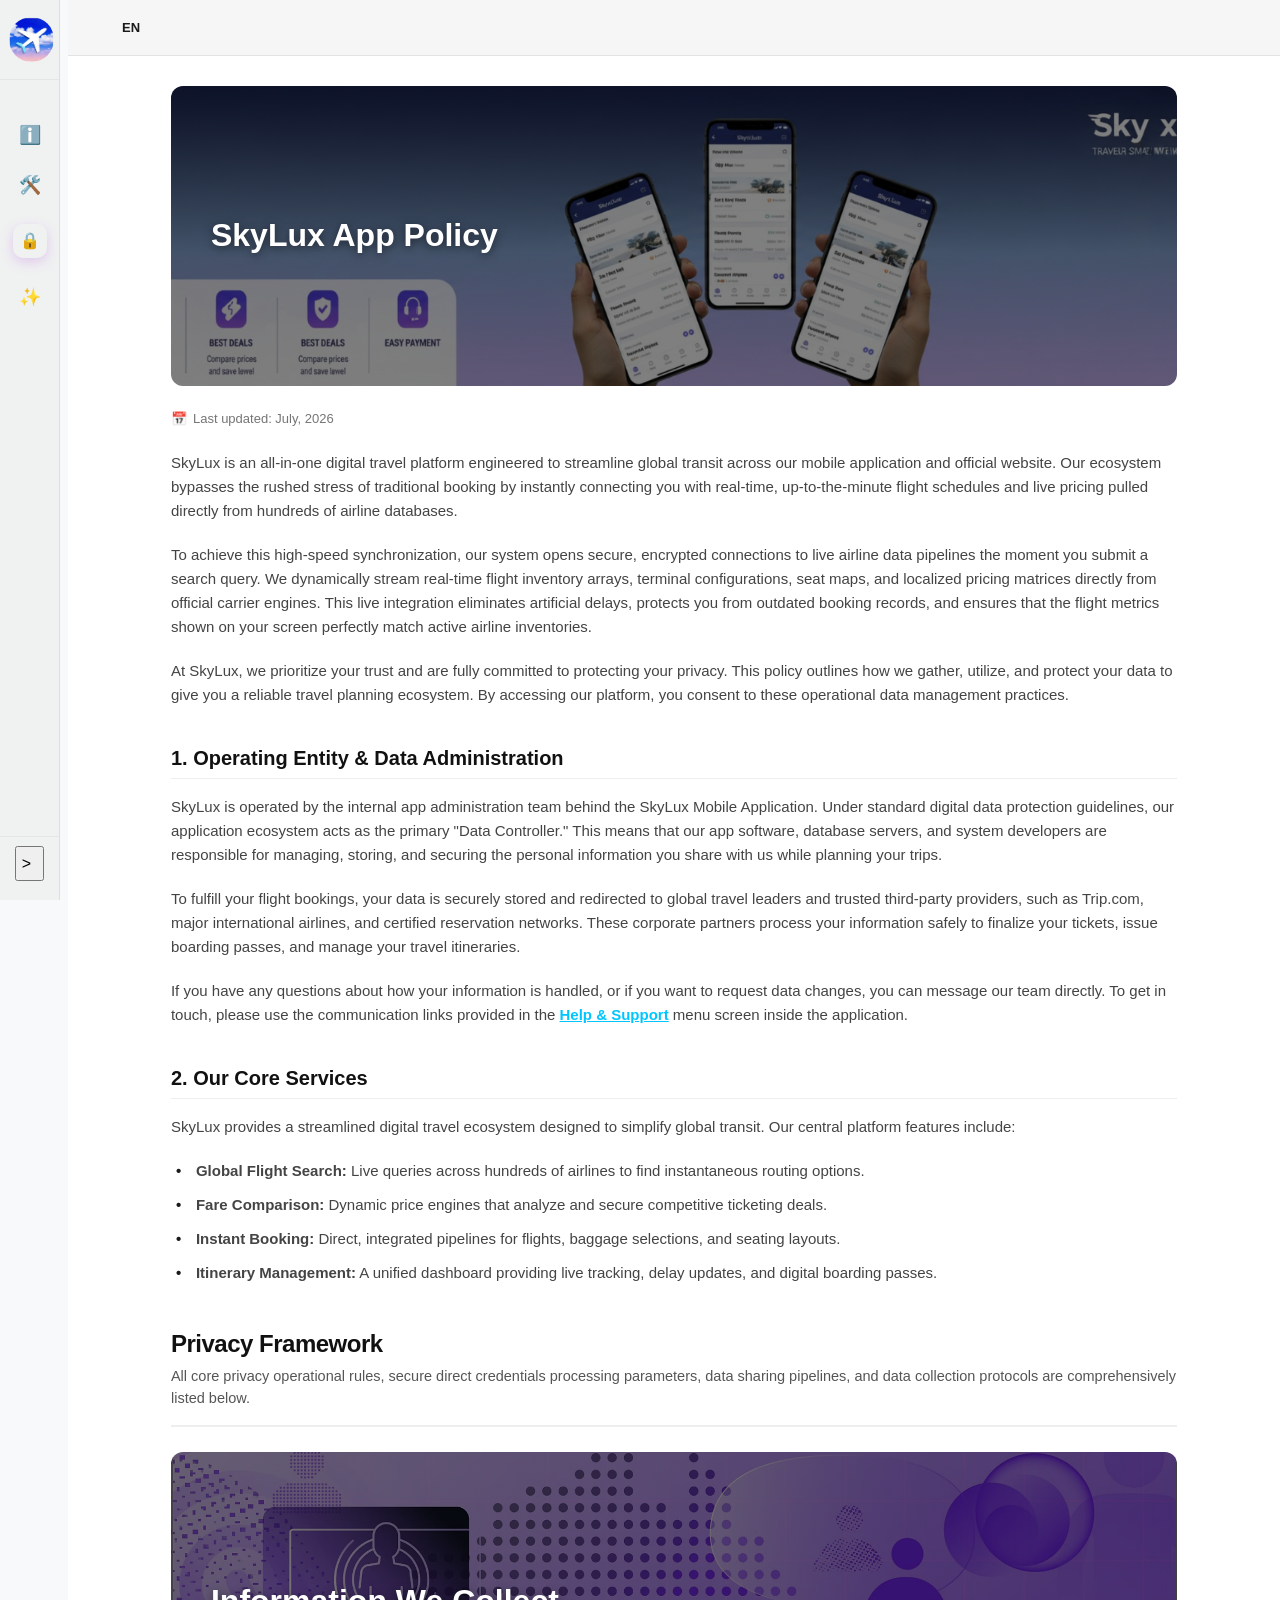
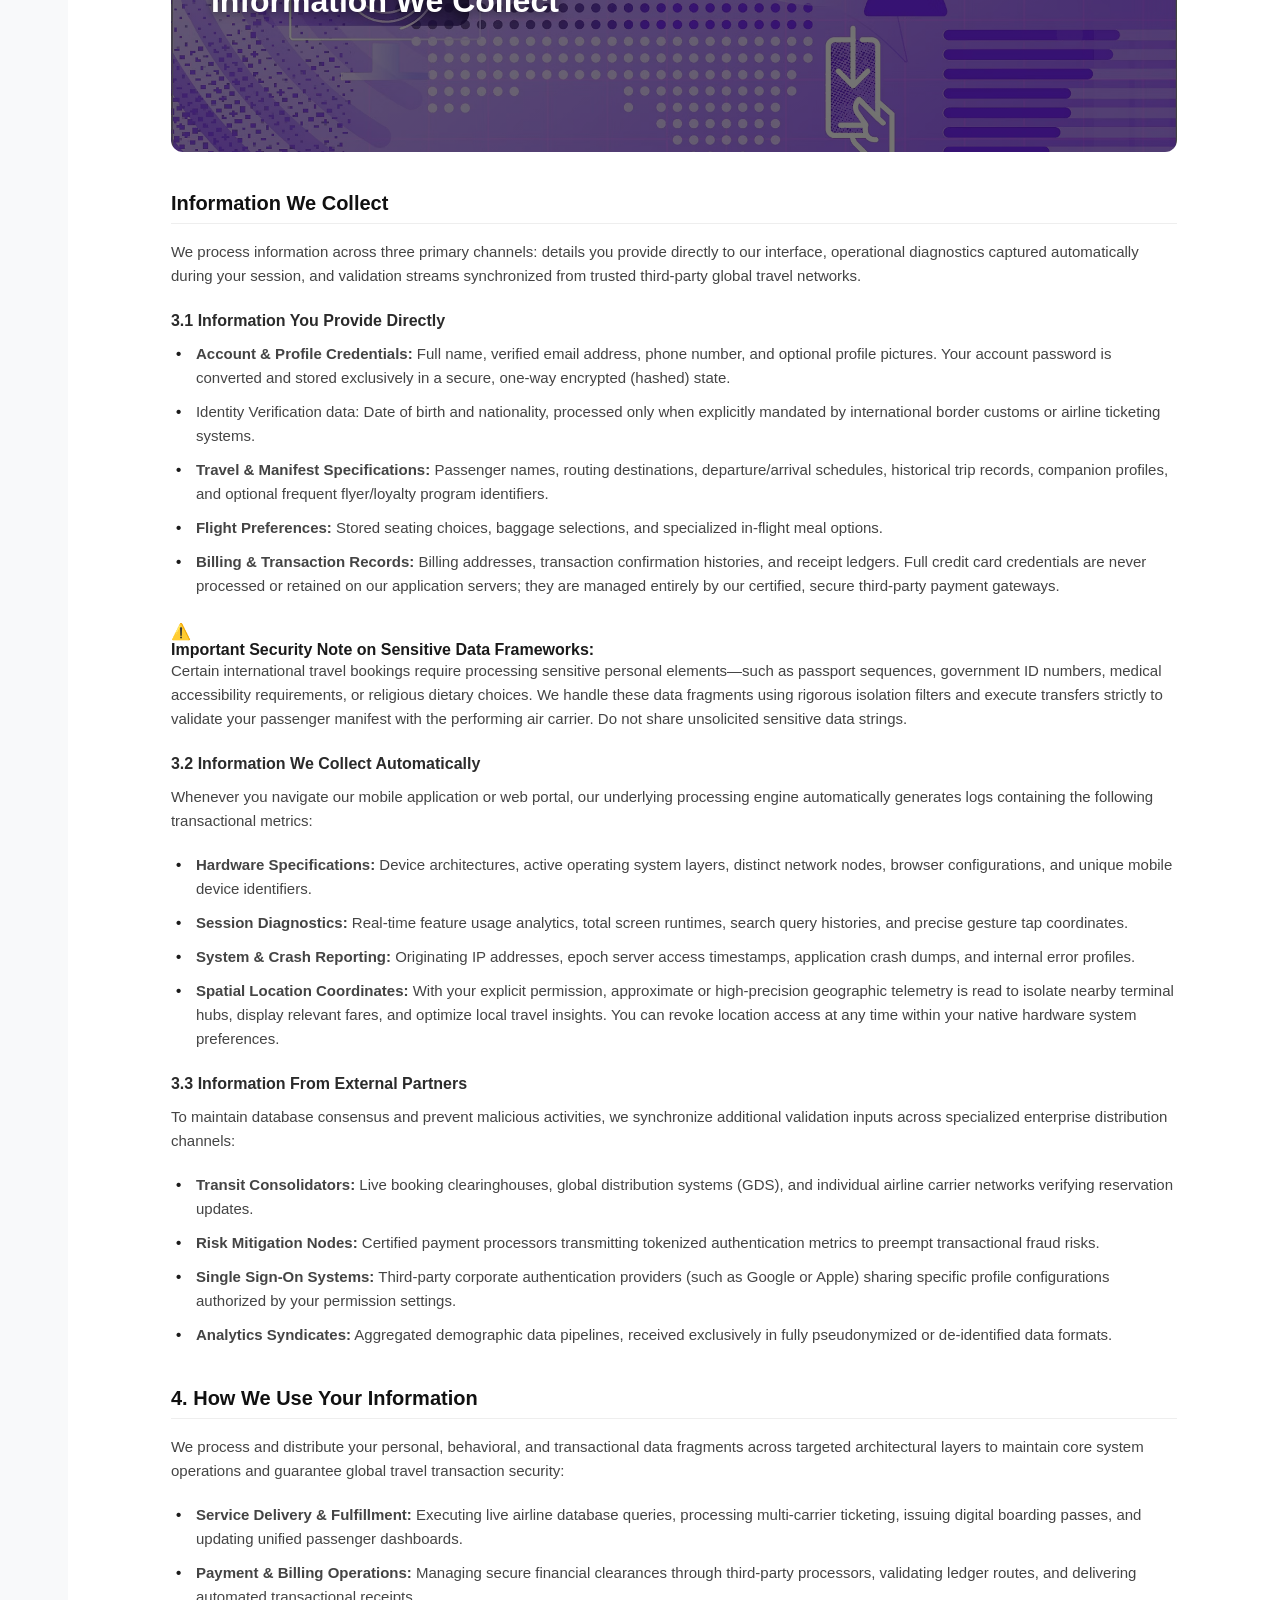
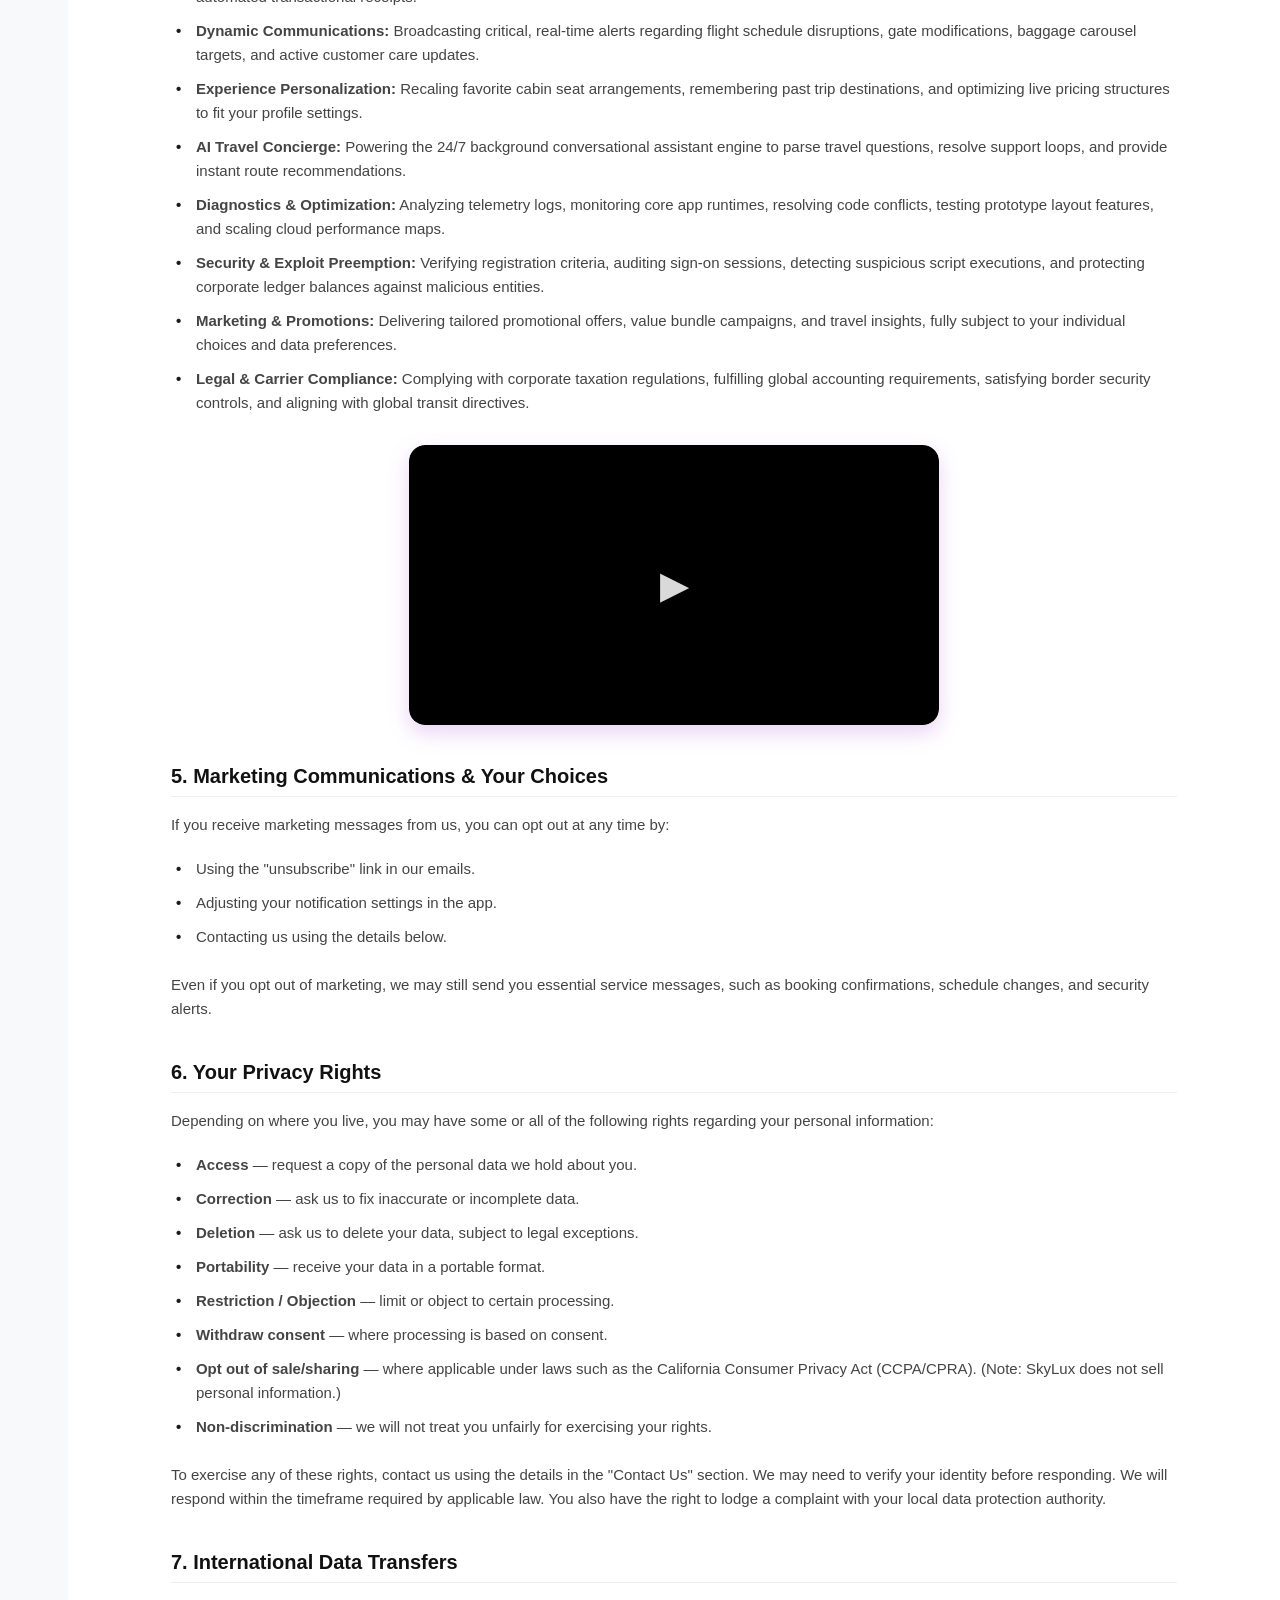
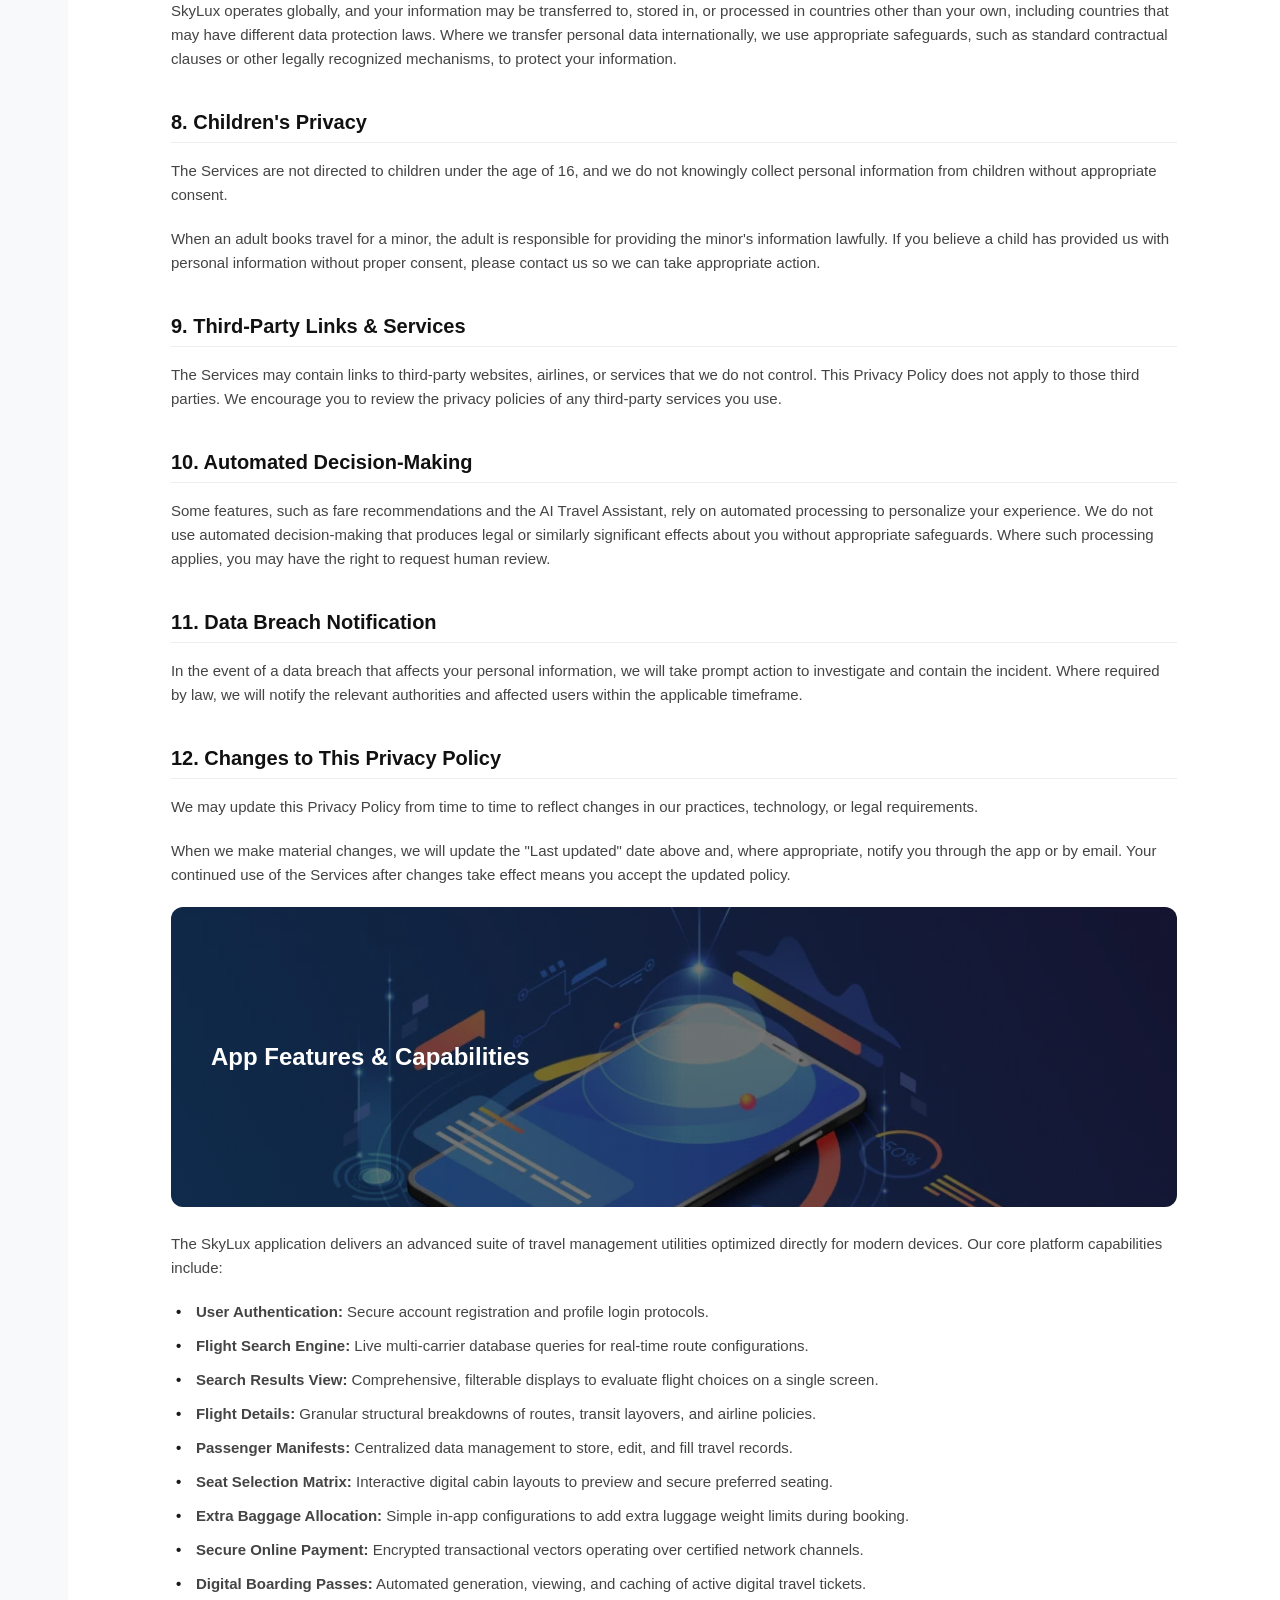
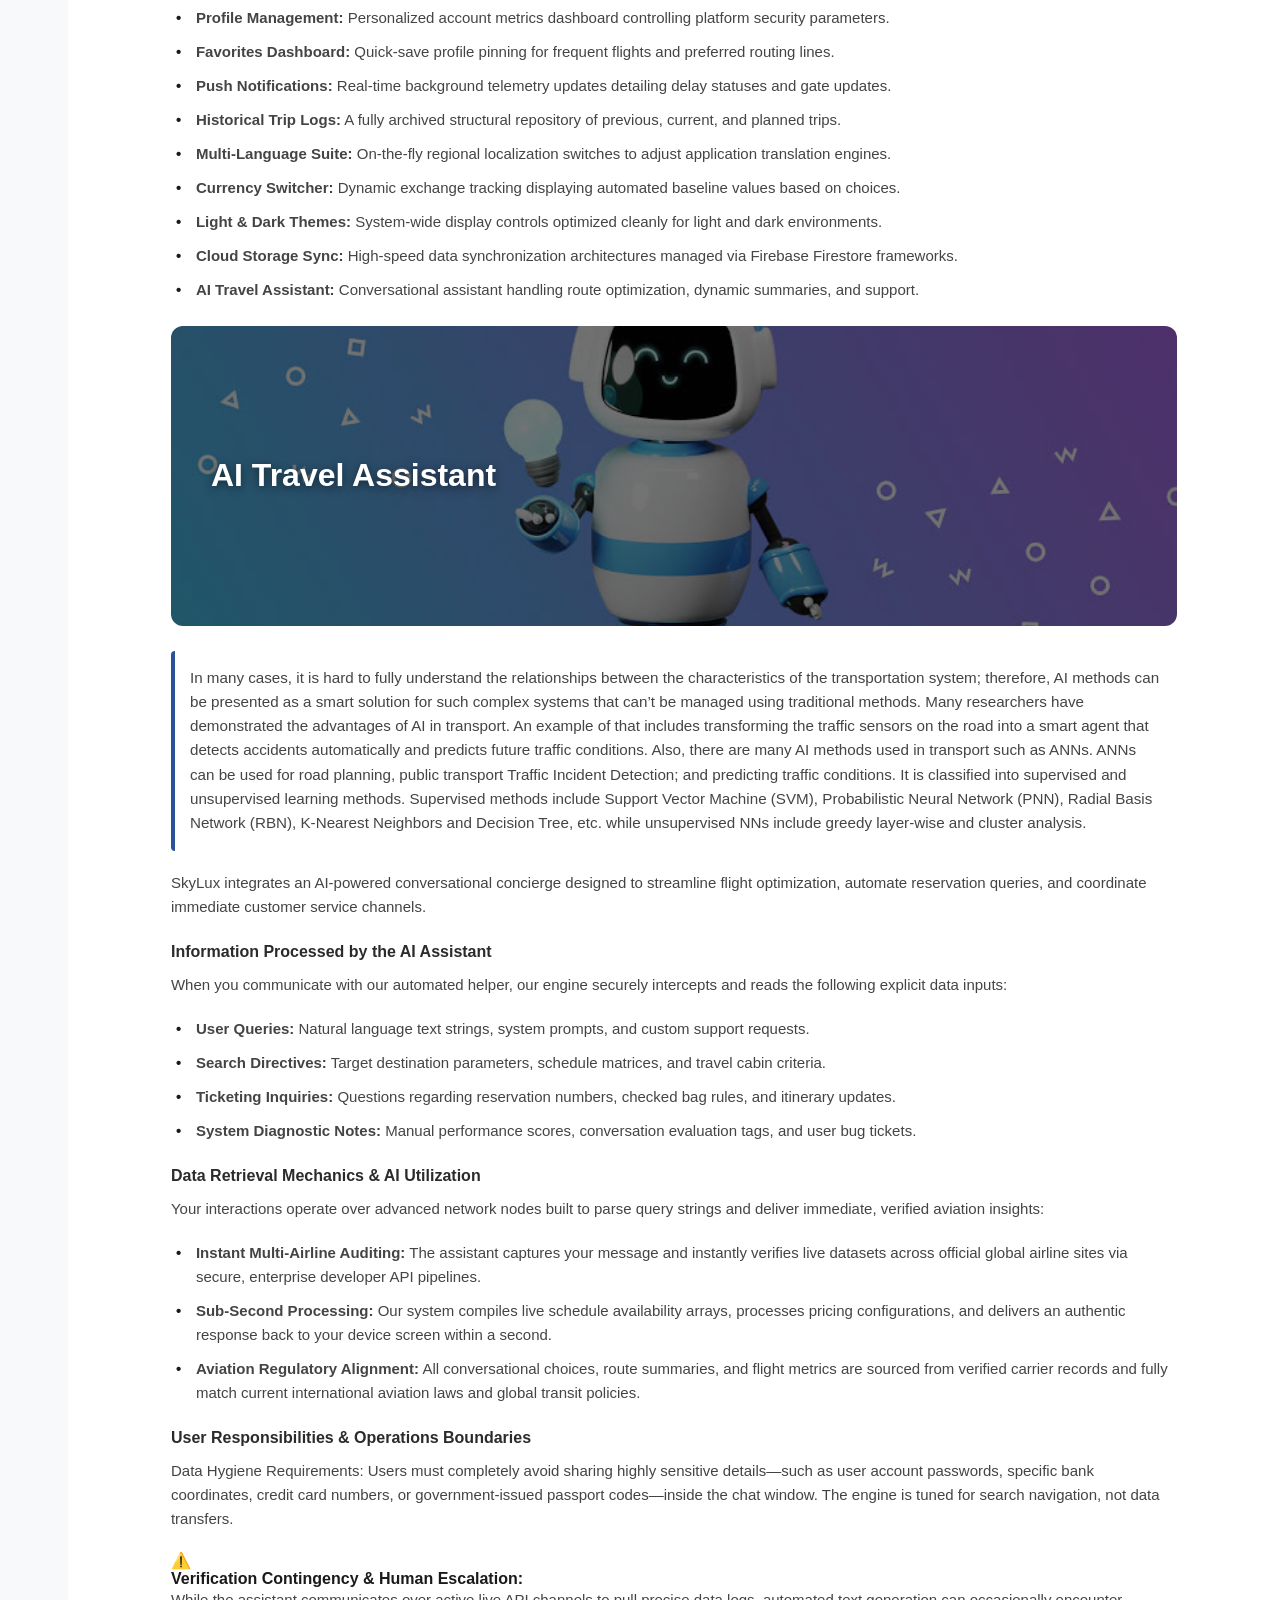
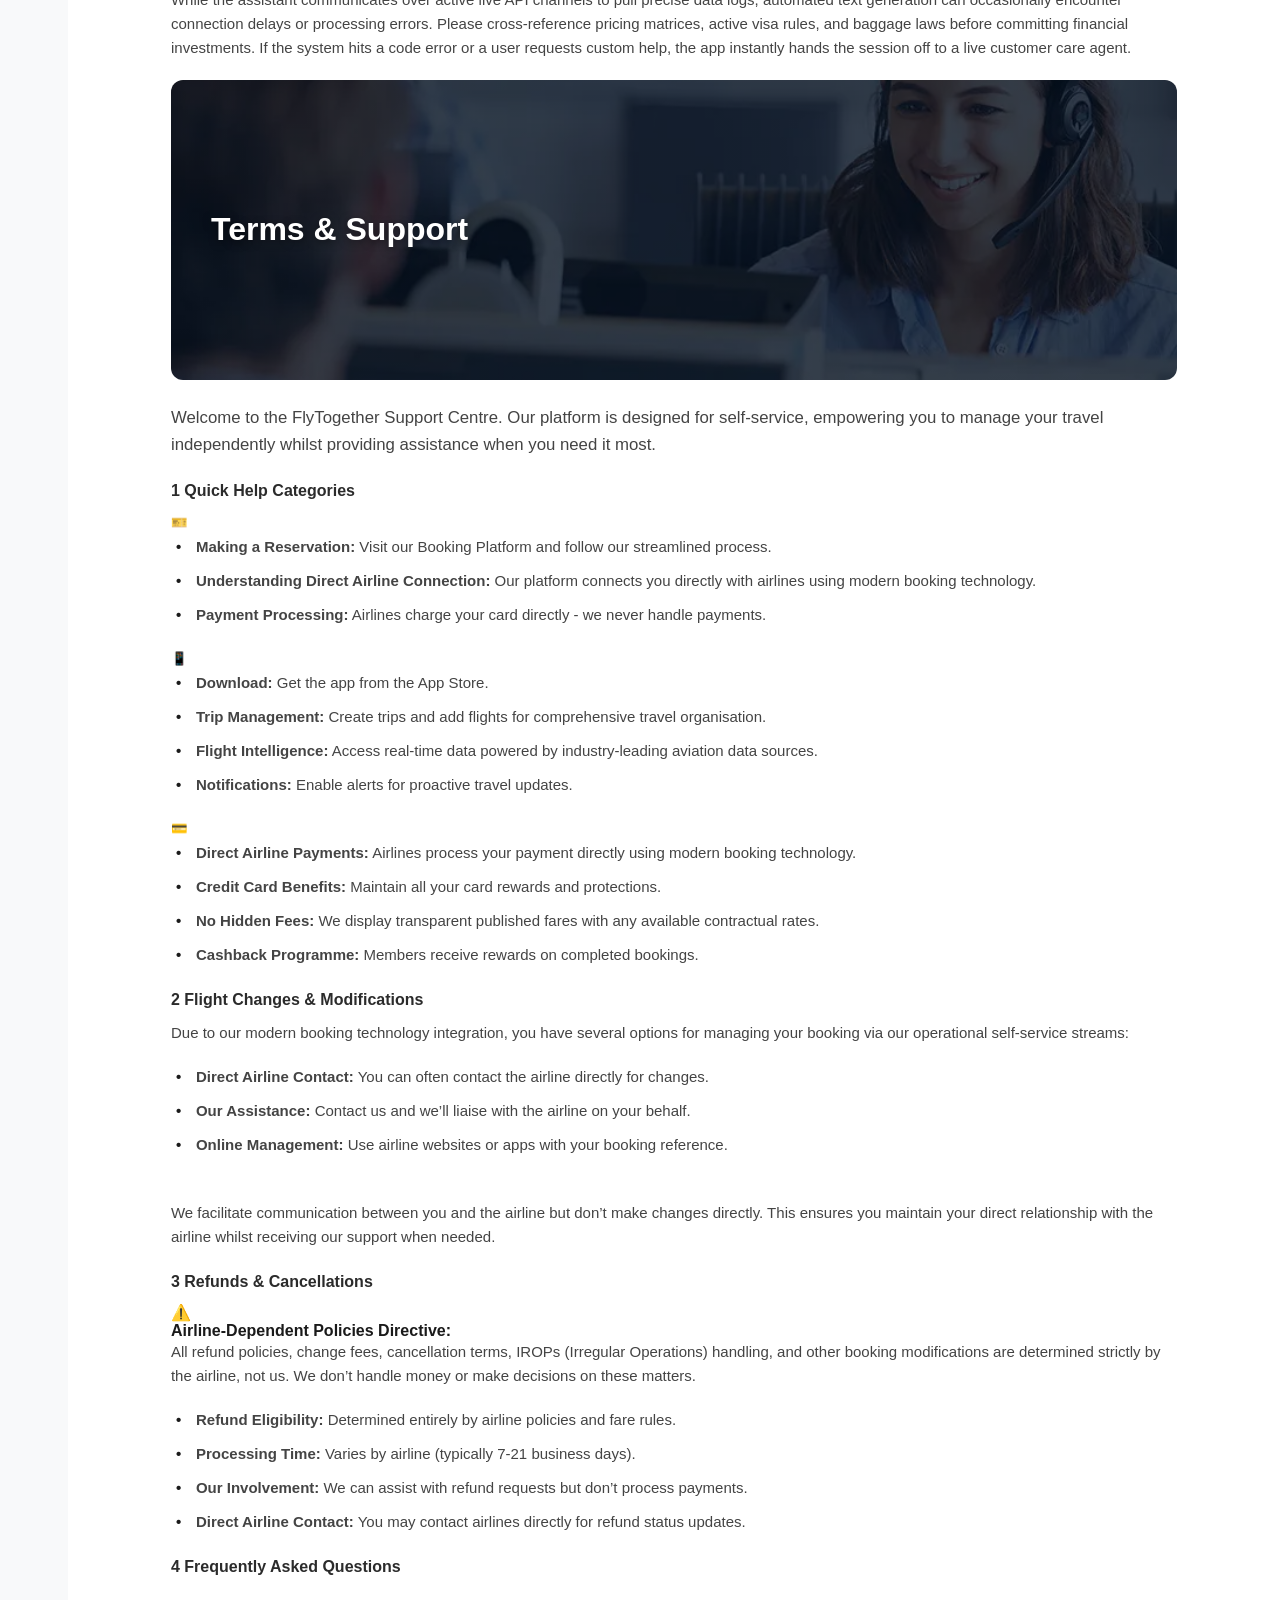
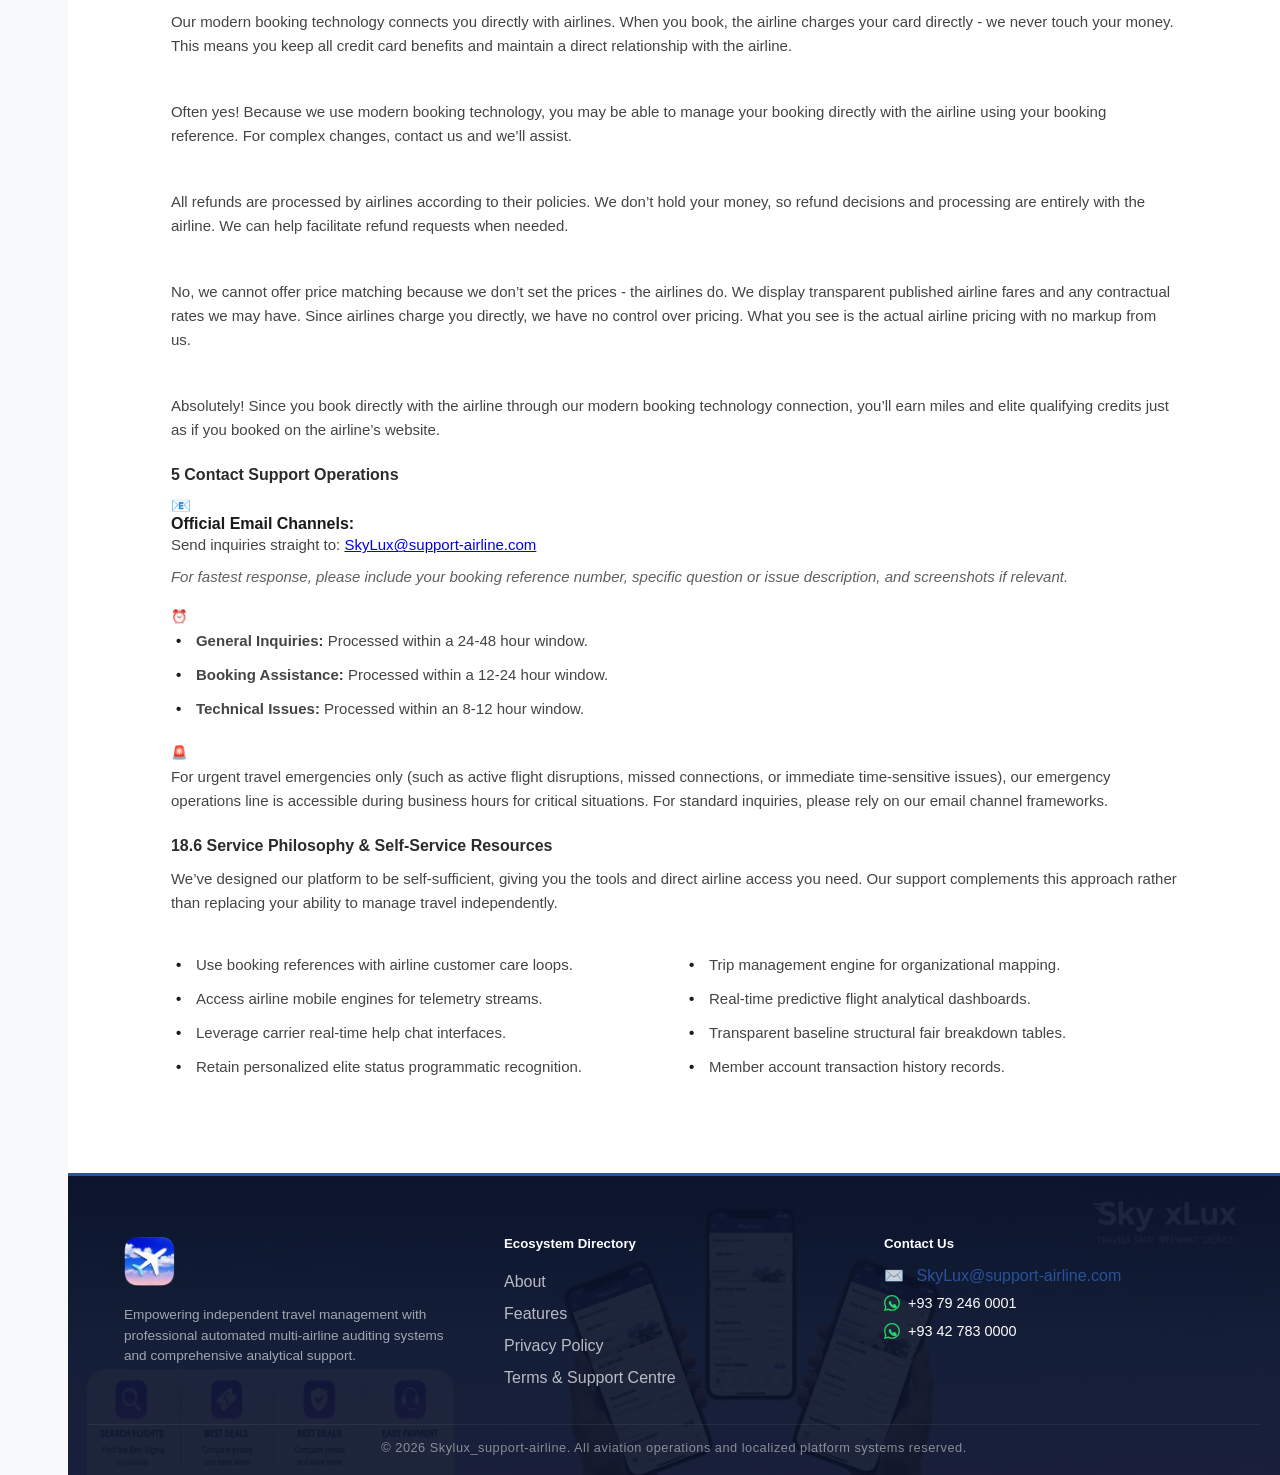
<file: index.html>
<!DOCTYPE html>
<html lang="en">

<head>
    <meta charset="UTF-8">
    <meta name="viewport" content="width=device-width, initial-scale=1.0">
    <title>SkyLuxApp.com</title>
    <link rel="stylesheet" href="style.css">
    <script src="script.js" defer></script>
</head>

<body>

    <!-- Left-pinned sidebar wrapper container (Desktop Baseline Navigation Mode) -->
    <div class="sidebar collapsed" id="sidebar">
        <div class="sidebar-brand">
            <div class="image">
                <img src="assets/logo.png" alt="SkyLux Logo" class="logo">
            </div>
        </div>

        <!-- Shared navigation links list structure -->
        <ul class="list" id="desktopList">
            <!-- START OF NEW ABOUT SELECTION ROW -->
            <li data-section="about" onclick="navigateToSection('about')">
                <span class="item-icon">ℹ️</span>
                <span class="item-text" data-i18n="nav_about">About</span>
            </li>
            <!-- END OF NEW ABOUT SELECTION ROW -->

            <li data-section="terms" onclick="navigateToSection('terms-support-anchor')">
                <span class="item-icon">🛠️</span>
                <span class="item-text" data-i18n="nav_terms">Terms &amp; Support</span>
            </li>
            <li class="active" data-section="privacy" onclick="navigateToSection('privacy-framework-root')">
                <span class="item-icon">🔒</span>
                <span class="item-text" data-i18n="nav_privacy">Privacy Policy</span>
            </li>
            <li data-section="features" onclick="navigateToSection('features')">
                <span class="item-icon">✨</span>
                <span class="item-text" data-i18n="nav_features">Features</span>
            </li>
        </ul>

        <!-- Fixed Desktop Footer Toggle Container -->
        <div class="sidebar-footer">
            <button class="toggle-btn desktop-toggle" onclick="toggleSidebar()">&gt;</button>
        </div>
    </div>
    <div class="page-wrapper">
        <!-- Header Area featuring the row-aligned mobile toggle button -->
        <header class="header">
            <div class="nav-bar">
                <!-- Mobile Brand Row (Contains only the hamburger menu button now) -->
                <div class="mobile-brand-row">
                    <button class="toggle-btn mobile-toggle" onclick="toggleSidebar()">☰</button>
                </div>

                <!-- Language Selector with integrated Earth Icon -->
                <div class="lang-selector-container">
                    <span class="earth-icon">🌐</span>
                    <select class="lang-selector" id="lang-selector">
                        <option value="en">EN</option>
                        <option value="da">DA</option>
                        <option value="pa">PA</option>
                    </select>
                </div>


                <!-- Logo positioned at the far right -->
                <div class="mobile-image">
                    <img src="assets/logo.png" alt="SkyLux Logo" class="logo">
                </div>
            </div>

            <ul class="mobile-dropdown-list" id="mobileDropdown">
                <li data-section="about" onclick="navigateToSection('about')">
                    <span class="item-icon">ℹ️</span>
                    <span class="item-text" data-i18n="nav_about">About</span>
                </li>

                <li data-section="terms" onclick="navigateToSection('terms-support-anchor')">
                    <span class="item-icon">🛠️</span>
                    <span class="item-text" data-i18n="nav_terms">Terms &amp; Support</span>
                </li>
                <li class="active" data-section="privacy" onclick="navigateToSection('privacy-framework-root')">
                    <span class="item-icon">🔒</span>
                    <span class="item-text" data-i18n="nav_privacy">Privacy Policy</span>
                </li>
                <li data-section="features" onclick="navigateToSection('features')">
                    <span class="item-icon">✨</span>
                    <span class="item-text" data-i18n="nav_features">Features</span>
                </li>
            </ul>
        </header>
        <!-- ----------------------------------------Main Body Content Section-------------------------------------------------- -->
        <main>
            <!-- MASTER LAYOUT CONTAINER: Applies uniform padding to the banner and all sections below it -->
            <div class="content-body">

                <!-- 1. HERO BANNER: Aligns perfectly inside the layout padding boundaries -->
                <div class="policy-hero-banner" id="about"
                    style="background-image: linear-gradient(rgba(0, 0, 0, 0.5), rgba(0, 0, 0, 0.5)), url('assets/hero.jpeg');">
                    <!-- Text Block aligned to the left side of the banner container -->
                    <div class="banner-text-left">
                        <h1 class="main-title" data-i18n="main_title">SkyLux App Policy</h1>
                    </div>
                </div>

                <!-- Last Updated Date Metadata Row -->
                <div class="meta-text">
                    <span>📅</span> <span data-i18n="meta_date">Last updated: July, 2026</span>
                </div>

                <!-- -----------------------------------------section1 introduction-------------------------------------------- -->
                <!-- START OF SECTION 1 -->
                <div class="section1">
                    <p class="policy-text" data-i18n="intro_p1">
                        SkyLux is an all-in-one digital travel platform engineered to streamline global transit across
                        our mobile application and official website. Our ecosystem bypasses the rushed stress of
                        traditional booking by instantly connecting you with real-time, up-to-the-minute flight
                        schedules and live pricing pulled directly from hundreds of airline databases.
                    </p>
                    <p class="policy-text" data-i18n="intro_p3">To achieve this high-speed synchronization, our system
                        opens secure, encrypted connections to live airline data pipelines the moment you submit a
                        search query. We dynamically stream real-time flight inventory arrays, terminal configurations,
                        seat maps, and localized pricing matrices directly from official carrier engines. This live
                        integration eliminates artificial delays, protects you from outdated booking records, and
                        ensures that the flight metrics shown on your screen perfectly match active airline inventories.
                    </p>
                    <p class="policy-text" data-i18n="intro_p2">
                        At SkyLux, we prioritize your trust and are fully committed to protecting your privacy. This
                        policy outlines how we gather, utilize, protect, and retain your data to provide you with a
                        reliable travel planning ecosystem. By accessing our platform or creating an account, you
                        consent to these operational data management practices. If you do not agree with the terms
                        outlined in this Privacy Policy, please discontinue your use of our Services.
                    </p>
                </div>
                <!-- END OF SECTION 1 -->

                <!-- ==================================================================== -->

                <!-- START OF SECTION 3: DATA ADMINISTRATION -->
                <div class="section3">
                    <h3 class="section-title" data-i18n="admin_title">1. Operating Entity &amp; Data Administration</h3>

                    <p class="policy-text" data-i18n="admin_controller">
                        SkyLux is operated by the internal app administration team behind the SkyLux Mobile Application.
                        Under standard digital data protection guidelines, our application ecosystem acts as the primary
                        "Data Controller." This means that our app software, database servers, and system developers are
                        responsible for managing, storing, and securing the personal information you share with us while
                        planning your trips.
                    </p>

                    <p class="policy-text" data-i18n="admin_redirection">
                        To fulfill your flight bookings, your data is securely stored and redirected to global travel
                        leaders and trusted third-party providers, such as Trip.com, major international airlines, and
                        certified reservation networks. These corporate partners process your information safely to
                        finalize your tickets, issue boarding passes, and manage your travel itineraries.
                    </p>

                    <p class="policy-text" data-i18n="admin_support">
                        If you have any questions about how your information is handled, or if you want to request data
                        changes, you can message our team directly. To get in touch, please use the communication links
                        provided in the <a href="javascript:void(0)" onclick="navigateToSection('terms')"
                            class="policy-inline-route-link"
                            style="color: #00c6ff; text-decoration: underline; font-weight: 600; cursor: pointer;">Help
                            &amp; Support</a> menu screen inside the application.
                    </p>
                </div>
                <!-- END OF SECTION 3: DATA ADMINISTRATION -->

                <!-- ==================================================================== -->

                <!-- START OF SECTION 4: OUR CORE SERVICES -->
                <div class="section4">
                    <h3 class="section-title" data-i18n="services_title">2. Our Core Services</h3>

                    <p class="policy-text" data-i18n="services_intro">
                        SkyLux provides a streamlined digital travel ecosystem designed to simplify global transit. Our
                        central platform features include:
                    </p>

                    <ul>
                        <li>
                            <strong data-i18n="service1_title">Global Flight Search:</strong>
                            <span data-i18n="service1_desc">Live queries across hundreds of airlines to find
                                instantaneous routing options.</span>
                        </li>
                        <li>
                            <strong data-i18n="service2_title">Fare Comparison:</strong>
                            <span data-i18n="service2_desc">Dynamic price engines that analyze and secure competitive
                                ticketing deals.</span>
                        </li>
                        <li>
                            <strong data-i18n="service3_title">Instant Booking:</strong>
                            <span data-i18n="service3_desc">Direct, integrated pipelines for flights, baggage
                                selections, and seating layouts.</span>
                        </li>
                        <li>
                            <strong data-i18n="service4_title">Itinerary Management:</strong>
                            <span data-i18n="service4_desc">A unified dashboard providing live tracking, delay updates,
                                and digital boarding passes.</span>
                        </li>
                    </ul>
                </div>
                <!-- END OF SECTION 4: OUR CORE SERVICES -->

                <!-- ==================================================================== -->
                <!-- START OF MASTER PRIVACY SUITE HEADER -->
                <!-- START OF MASTER PRIVACY SUITE HEADER -->
                <!-- 🌟 ADDED ID ATTRIBUTE HERE -->
                <div class="privacy-suite-header" id="privacy-framework-root"
                    style="margin-top: 45px; margin-bottom: 25px; border-bottom: 2px solid #eeeeee; padding-bottom: 15px;">
                    <h2 class="master-privacy-title" data-i18n="privacy_master_title"
                        style="font-size: 24px; font-weight: 800; color: #111111; letter-spacing: -0.5px; margin-bottom: 8px;">
                        Privacy Framework</h2>
                    <p class="policy-text muted-subtitle" data-i18n="privacy_master_subtitle"
                        style="font-size: 14.5px; color: #555555; margin: 0; line-height: 1.5;">
                        All core privacy operational rules, secure direct credentials processing parameters, data
                        sharing pipelines, and data collection protocols are comprehensively listed below.
                    </p>
                </div>
                <!-- END OF MASTER PRIVACY SUITE HEADER -->

                <!-- ==================================================================== -->
                <!-- START OF SECTION 5: INFORMATION WE COLLECT -->
                <!-- ==================================================================== -->
                <div class="section5" id="information-collection">

                    <!-- Information Collection Banner with Tint Overlay -->
                    <div class="policy-hero-banner features-banner-bg"
                        style="background-image: linear-gradient(rgba(0, 0, 0, 0.55), rgba(0, 0, 0, 0.55)), url('assets/collect_info.jpeg');">
                        <div class="banner-text-left">
                            <h3 class="main-title" data-i18n="collect_banner_title"
                                style="color: #ffffff !important; border: none; margin: 0; padding: 0;">Information We
                                Collect</h3>
                        </div>
                    </div>
                    <h3 class="section-title" data-i18n="collect_main_title">3.1 Information You Provide Directly</h3>
                    <p class="policy-text" data-i18n="collect_main_intro">
                        We process information across three primary channels: details you provide directly to our
                        interface, operational diagnostics captured automatically during your session, and validation
                        streams synchronized from trusted third-party global travel networks.
                    </p>

                    <!-- SUBSECTION 3.1: DIRECT DATA PROVISION -->
                    <div class="policy-subsection">
                        <h4 data-i18n="sub_direct_title">3.1 Information You Provide Directly</h4>

                        <ul>
                            <li>
                                <strong data-i18n="direct_account_title">Account &amp; Profile Credentials:</strong>
                                <span data-i18n="direct_account_desc">Full name, verified email address, phone number,
                                    and optional profile pictures. Your account password is converted and stored
                                    exclusively in a secure, one-way encrypted (hashed) state.</span>
                            </li>
                            <li>
                                Identity Verification data:</strong>
                                Date of birth and nationality, processed only when explicitly mandated by international
                                border customs or airline ticketing systems.</span>
                            </li>
                            <li>
                                <strong data-i18n="direct_manifest_title">Travel &amp; Manifest Specifications:</strong>
                                <span data-i18n="direct_manifest_desc">Passenger names, routing destinations,
                                    departure/arrival schedules, historical trip records, companion profiles, and
                                    optional frequent flyer/loyalty program identifiers.</span>
                            </li>
                            <li>
                                <strong data-i18n="direct_prefs_title">Flight Preferences:</strong>
                                <span data-i18n="direct_prefs_desc">Stored seating choices, baggage selections, and
                                    specialized in-flight meal options.</span>
                            </li>
                            <li>
                                <strong data-i18n="direct_billing_title">Billing &amp; Transaction Records:</strong>
                                <span data-i18n="direct_billing_desc">Billing addresses, transaction confirmation
                                    histories, and receipt ledgers. Full credit card credentials are never processed or
                                    retained on our application servers; they are managed entirely by our certified,
                                    secure third-party payment gateways.</span>
                            </li>
                        </ul>

                        <!-- SPECIAL SECURITY WARNING CARD HIGHLIGHT -->
                        <div class="legal-notice-card warning-accent">
                            <span class="card-icon">⚠️</span>
                            <div class="card-content">
                                <strong data-i18n="sensitive_note_title">Important Security Note on Sensitive Data
                                    Frameworks:</strong>
                                <p class="policy-text smaller-text" data-i18n="sensitive_note_desc">
                                    Certain international travel bookings require processing sensitive personal
                                    elements—such as passport sequences, government ID numbers, medical accessibility
                                    requirements, or religious dietary choices. We handle these data fragments using
                                    rigorous isolation filters and execute transfers strictly to validate your passenger
                                    manifest with the performing air carrier. Do not share unsolicited sensitive data
                                    strings.
                                </p>
                            </div>
                        </div>
                    </div>

                    <!-- SUBSECTION 3.2: AUTOMATIC OPERATIONS TELEMETRY -->
                    <div class="policy-subsection">
                        <h4 data-i18n="sub_auto_title">3.2 Information We Collect Automatically</h4>
                        <p class="policy-text" data-i18n="auto_intro">
                            Whenever you navigate our mobile application or web portal, our underlying processing engine
                            automatically generates logs containing the following transactional metrics:
                        </p>
                        <ul>
                            <li>
                                <strong data-i18n="auto_hardware_title">Hardware Specifications:</strong>
                                <span data-i18n="auto_hardware_desc">Device architectures, active operating system
                                    layers, distinct network nodes, browser configurations, and unique mobile device
                                    identifiers.</span>
                            </li>
                            <li>
                                <strong data-i18n="auto_diagnostics_title">Session Diagnostics:</strong>
                                <span data-i18n="auto_diagnostics_desc">Real-time feature usage analytics, total screen
                                    runtimes, search query histories, and precise gesture tap coordinates.</span>
                            </li>
                            <li>
                                <strong data-i18n="auto_reporting_title">System &amp; Crash Reporting:</strong>
                                <span data-i18n="auto_reporting_desc">Originating IP addresses, epoch server access
                                    timestamps, application crash dumps, and internal error profiles.</span>
                            </li>
                            <li>
                                <strong data-i18n="auto_spatial_title">Spatial Location Coordinates:</strong>
                                <span data-i18n="auto_spatial_desc">With your explicit permission, approximate or
                                    high-precision geographic telemetry is read to isolate nearby terminal hubs, display
                                    relevant fares, and optimize local travel insights. You can revoke location access
                                    at any time within your native hardware system preferences.</span>
                            </li>
                        </ul>
                    </div>

                    <!-- SUBSECTION 3.3: THIRD-PARTY DATA NETWORKS -->
                    <div class="policy-subsection">
                        <h4 data-i18n="sub_third_title">3.3 Information From External Partners</h4>
                        <p class="policy-text" data-i18n="third_intro">
                            To maintain database consensus and prevent malicious activities, we synchronize additional
                            validation inputs across specialized enterprise distribution channels:
                        </p>
                        <ul>
                            <li>
                                <strong data-i18n="third_transit_title">Transit Consolidators:</strong>
                                <span data-i18n="third_transit_desc">Live booking clearinghouses, global distribution
                                    systems (GDS), and individual airline carrier networks verifying reservation
                                    updates.</span>
                            </li>
                            <li>
                                <strong data-i18n="third_mitigation_title">Risk Mitigation Nodes:</strong>
                                <span data-i18n="third_mitigation_desc">Certified payment processors transmitting
                                    tokenized authentication metrics to preempt transactional fraud risks.</span>
                            </li>
                            <li>
                                <strong data-i18n="third_sso_title">Single Sign-On Systems:</strong>
                                <span data-i18n="third_sso_desc">Third-party corporate authentication providers (such as
                                    Google or Apple) sharing specific profile configurations authorized by your
                                    permission settings.</span>
                            </li>
                            <li>
                                <strong data-i18n="third_analytics_title">Analytics Syndicates:</strong>
                                <span data-i18n="third_analytics_desc">Aggregated demographic data pipelines, received
                                    exclusively in fully pseudonymized or de-identified data formats.</span>
                            </li>
                        </ul>
                    </div>
                </div>
                <!-- ==================================================================== -->
                <!-- END OF SECTION 5: INFORMATION WE COLLECT -->
                <!-- ==================================================================== -->
                <!-- ==================================================================== -->
                <!-- START OF SECTION 6: HOW WE USE YOUR INFORMATION -->
                <!-- ==================================================================== -->
                <div class="section6" id="use-information">
                    <h3 class="section-title" data-i18n="use_main_title">4. How We Use Your Information</h3>

                    <p class="policy-text" data-i18n="use_main_intro">
                        We process and distribute your personal, behavioral, and transactional data fragments across
                        targeted architectural layers to maintain core system operations and guarantee global travel
                        transaction security:
                    </p>

                    <ul>
                        <li>
                            <strong data-i18n="use_svc_title">Service Delivery &amp; Fulfillment:</strong>
                            <span data-i18n="use_svc_desc">Executing live airline database queries, processing
                                multi-carrier ticketing, issuing digital boarding passes, and updating unified passenger
                                dashboards.</span>
                        </li>
                        <li>
                            <strong data-i18n="use_pay_title">Payment &amp; Billing Operations:</strong>
                            <span data-i18n="use_pay_desc">Managing secure financial clearances through third-party
                                processors, validating ledger routes, and delivering automated transactional
                                receipts.</span>
                        </li>
                        <li>
                            <strong data-i18n="use_comm_title">Dynamic Communications:</strong>
                            <span data-i18n="use_comm_desc">Broadcasting critical, real-time alerts regarding flight
                                schedule disruptions, gate modifications, baggage carousel targets, and active customer
                                care updates.</span>
                        </li>
                        <li>
                            <strong data-i18n="use_personal_title">Experience Personalization:</strong>
                            <span data-i18n="use_personal_desc">Recalling favorite cabin seat arrangements, remembering
                                past trip destinations, and optimizing live pricing structures to fit your profile
                                settings.</span>
                        </li>
                        <li>
                            <strong data-i18n="use_ai_title">AI Travel Concierge:</strong>
                            <span data-i18n="use_ai_desc">Powering the 24/7 background conversational assistant engine
                                to parse travel questions, resolve support loops, and provide instant route
                                recommendations.</span>
                        </li>
                        <li>
                            <strong data-i18n="use_dev_title">Diagnostics &amp; Optimization:</strong>
                            <span data-i18n="use_dev_desc">Analyzing telemetry logs, monitoring core app runtimes,
                                resolving code conflicts, testing prototype layout features, and scaling cloud
                                performance maps.</span>
                        </li>
                        <li>
                            <strong data-i18n="use_security_title">Security &amp; Exploit Preemption:</strong>
                            <span data-i18n="use_security_desc">Verifying registration criteria, auditing sign-on
                                sessions, detecting suspicious script executions, and protecting corporate ledger
                                balances against malicious entities.</span>
                        </li>
                        <li>
                            <strong data-i18n="use_marketing_title">Marketing &amp; Promotions:</strong>
                            <span data-i18n="use_marketing_desc">Delivering tailored promotional offers, value bundle
                                campaigns, and travel insights, fully subject to your individual choices and data
                                preferences.</span>
                        </li>
                        <li>
                            <strong data-i18n="use_legal_title">Legal &amp; Carrier Compliance:</strong>
                            <span data-i18n="use_legal_desc">Complying with corporate taxation regulations, fulfilling
                                global accounting requirements, satisfying border security controls, and aligning with
                                global transit directives.</span>
                        </li>
                    </ul>
                </div>
                <!-- ==================================================================== -->
                <!-- END OF SECTION 6: HOW WE USE YOUR INFORMATION -->
                <!-- ==================================================================== -->
                <!-- ==================================================================== -->
                <!-- START OF SECTION 7: APPLICATION WALKTHROUGH VIDEO -->
                <!-- ==================================================================== -->
                <div class="section7" id="policy-video-section">
                    <!-- Added onclick action to manage execution states seamlessly -->
                    <div class="video" onclick="toggleVideoPlay(this)">
                        <div class="video-relative-wrapper">
                            <!-- Autoplay is removed so it waits for user interaction -->
                            <video src="assets/collecting_info.mp4" loop muted playsinline></video>

                            <!-- Floating triangle play icon overlay layer -->
                            <div class="video-play-overlay">
                                <span class="play-triangle">▶</span>
                            </div>
                        </div>
                    </div>
                </div>

                <!-- ==================================================================== -->
                <!-- END OF SECTION 7: APPLICATION WALKTHROUGH VIDEO -->
                <!-- ==================================================================== -->
                <!-- ========================================== -->
                <!-- SECTION 8: MARKETING COMMUNICATIONS        -->
                <!-- ========================================== -->
                <div class="section8" id="marketing-communications">
                    <!-- Section Header with Policy Class Styling -->
                    <h3 class="policy-section-title">
                        <span data-i18n="marketing_title">5.Marketing Communications &amp; Your Choices</span>
                    </h3>

                    <p class="policy-text" data-i18n="marketing_intro">
                        If you receive marketing messages from us, you can opt out at any time by:
                    </p>

                    <!-- Structured Core Action Points -->
                    <ul class="policy-list">
                        <li>
                            <span data-i18n="marketing_opt1">Using the "unsubscribe" link in our emails.</span>
                        </li>
                        <li>
                            <span data-i18n="marketing_opt2">Adjusting your notification settings in the app.</span>
                        </li>
                        <li>
                            <span data-i18n="marketing_opt3">Contacting us using the details below.</span>
                        </li>
                    </ul>

                    <p class="policy-text important-notice" data-i18n="marketing_footer">
                        Even if you opt out of marketing, we may still send you essential service messages, such as
                        booking confirmations, schedule changes, and security alerts.
                    </p>
                </div>

                <!-- ========================================== -->
                <!-- SECTION 9: YOUR PRIVACY RIGHTS            -->
                <!-- ========================================== -->
                <div class="section9" id="privacy-rights">
                    <h3 class="policy-section-title">
                        <span data-i18n="rights_title">9.Your Privacy Rights</span>
                    </h3>

                    <p class="policy-text" data-i18n="rights_intro">
                        Depending on where you live, you may have some or all of the following rights regarding your
                        personal information:
                    </p>

                    <!-- Symmetrical Attribute Definition Mapping -->
                    <ul class="policy-list rights-matrix">
                        <li>
                            <strong data-i18n="right_access_lbl">Access</strong> —
                            <span data-i18n="right_access_desc">request a copy of the personal data we hold about
                                you.</span>
                        </li>
                        <li>
                            <strong data-i18n="right_correct_lbl">Correction</strong> —
                            <span data-i18n="right_correct_desc">ask us to fix inaccurate or incomplete data.</span>
                        </li>
                        <li>
                            <strong data-i18n="right_delete_lbl">Deletion</strong> —
                            <span data-i18n="right_delete_desc">ask us to delete your data, subject to legal
                                exceptions.</span>
                        </li>
                        <li>
                            <strong data-i18n="right_port_lbl">Portability</strong> —
                            <span data-i18n="right_port_desc">receive your data in a portable format.</span>
                        </li>
                        <li>
                            <strong data-i18n="right_restrict_lbl">Restriction / Objection</strong> —
                            <span data-i18n="right_restrict_desc">limit or object to certain processing.</span>
                        </li>
                        <li>
                            <strong data-i18n="right_withdraw_lbl">Withdraw consent</strong> —
                            <span data-i18n="right_withdraw_desc">where processing is based on consent.</span>
                        </li>
                        <li>
                            <strong data-i18n="right_optout_lbl">Opt out of sale/sharing</strong> —
                            <span data-i18n="right_optout_desc">where applicable under laws such as the California
                                Consumer Privacy Act (CCPA/CPRA). (Note: SkyLux does not sell personal
                                information.)</span>
                        </li>
                        <li>
                            <strong data-i18n="right_discrim_lbl">Non-discrimination</strong> —
                            <span data-i18n="right_discrim_desc">we will not treat you unfairly for exercising your
                                rights.</span>
                        </li>
                    </ul>

                    <p class="policy-text" data-i18n="rights_footer">
                        To exercise any of these rights, contact us using the details in the "Contact Us" section. We
                        may need to verify your identity before responding. We will respond within the timeframe
                        required by applicable law. You also have the right to lodge a complaint with your local data
                        protection authority.
                    </p>
                </div>

                <!-- ========================================== -->
                <!-- SECTION 10: INTERNATIONAL DATA TRANSFERS   -->
                <!-- ========================================== -->
                <div class="section10" id="data-transfers">
                    <h3 class="policy-section-title">
                        <span data-i18n="transfers_title">10. International Data Transfers</span>
                    </h3>
                    <p class="policy-text" data-i18n="transfers_desc">
                        SkyLux operates globally, and your information may be transferred to, stored in, or processed in
                        countries other than your own, including countries that may have different data protection laws.
                        Where we transfer personal data internationally, we use appropriate safeguards, such as standard
                        contractual clauses or other legally recognized mechanisms, to protect your information.
                    </p>
                </div>

                <!-- ========================================== -->
                <!-- SECTION 11: CHILDREN'S PRIVACY             -->
                <!-- ========================================== -->
                <div class="section11" id="childrens-privacy">
                    <h3 class="policy-section-title">
                        <span data-i18n="children_title">11. Children's Privacy</span>
                    </h3>
                    <p class="policy-text" data-i18n="children_p1">
                        The Services are not directed to children under the age of 16, and we do not knowingly collect
                        personal information from children without appropriate consent.
                    </p>
                    <p class="policy-text" data-i18n="children_p2">
                        When an adult books travel for a minor, the adult is responsible for providing the minor's
                        information lawfully. If you believe a child has provided us with personal information without
                        proper consent, please contact us so we can take appropriate action.
                    </p>
                </div>

                <!-- ========================================== -->
                <!-- SECTION 12: THIRD-PARTY LINKS & SERVICES   -->
                <!-- ========================================== -->
                <div class="section12" id="third-party-links">
                    <h3 class="policy-section-title">
                        <span data-i18n="links_title">12. Third-Party Links &amp; Services</span>
                    </h3>
                    <p class="policy-text" data-i18n="links_desc">
                        The Services may contain links to third-party websites, airlines, or services that we do not
                        control. This Privacy Policy does not apply to those third parties. We encourage you to review
                        the privacy policies of any third-party services you use.
                    </p>
                </div>

                <!-- ========================================== -->
                <!-- SECTION 13: AUTOMATED DECISION-MAKING      -->
                <!-- ========================================== -->
                <div class="section13" id="automated-decisions">
                    <h3 class="policy-section-title">
                        <span data-i18n="automated_title">13. Automated Decision-Making</span>
                    </h3>
                    <p class="policy-text" data-i18n="automated_desc">
                        Some features, such as fare recommendations and the AI Travel Assistant, rely on automated
                        processing to personalize your experience. We do not use automated decision-making that produces
                        legal or similarly significant effects about you without appropriate safeguards. Where such
                        processing applies, you may have the right to request human review.
                    </p>
                </div>

                <!-- ========================================== -->
                <!-- SECTION 14: DATA BREACH NOTIFICATION       -->
                <!-- ========================================== -->
                <div class="section14" id="data-breach">
                    <h3 class="policy-section-title">
                        <span data-i18n="breach_title">14. Data Breach Notification</span>
                    </h3>
                    <p class="policy-text" data-i18n="breach_desc">
                        In the event of a data breach that affects your personal information, we will take prompt action
                        to investigate and contain the incident. Where required by law, we will notify the relevant
                        authorities and affected users within the applicable timeframe.
                    </p>
                </div>

                <!-- ========================================== -->
                <!-- SECTION 15: CHANGES TO THIS POLICY        -->
                <!-- ========================================== -->
                <div class="section15" id="policy-changes">
                    <h3 class="policy-section-title">
                        <span data-i18n="changes_title">15. Changes to This Privacy Policy</span>
                    </h3>
                    <p class="policy-text" data-i18n="changes_p1">
                        We may update this Privacy Policy from time to time to reflect changes in our practices,
                        technology, or legal requirements.
                    </p>
                    <p class="policy-text" data-i18n="changes_p2">
                        When we make material changes, we will update the "Last updated" date above and, where
                        appropriate, notify you through the app or by email. Your continued use of the Services after
                        changes take effect means you accept the updated policy.
                    </p>
                </div>
                <!-- START OF SECTION 17: FEATURES SECTION (ANCHOR LINK POINT) -->
                <div class="section17" id="features">
                    <div class="policy-hero-banner features-banner-bg"
                        style="background-image: linear-gradient(rgba(0, 0, 0, 0.55), rgba(0, 0, 0, 0.55)), url('assets/feature.jpeg');">
                        <div class="banner-text-left">
                            <h2 class="section-title" data-i18n="section17_main_title"
                                style="color: #ffffff !important; border: none; margin: 0; padding: 0;">App Features
                                &amp; Capabilities</h2>
                        </div>
                    </div>

                    <p class="policy-text" data-i18n="features_intro" style="margin-top: 15px;">
                        The SkyLux application delivers an advanced suite of travel management utilities optimized
                        directly for modern devices. Our core platform capabilities include:
                    </p>

                    <ul class="features-grid-list">
                        <li><strong data-i18n="feat1_title">User Authentication:</strong> <span
                                data-i18n="feat1_desc">Secure account registration and profile login protocols.</span>
                        </li>
                        <li><strong data-i18n="feat2_title">Flight Search Engine:</strong> <span
                                data-i18n="feat2_desc">Live multi-carrier database queries for real-time route
                                configurations.</span></li>
                        <li><strong data-i18n="feat3_title">Search Results View:</strong> <span
                                data-i18n="feat3_desc">Comprehensive, filterable displays to evaluate flight choices on
                                a single screen.</span></li>
                        <li><strong data-i18n="feat4_title">Flight Details:</strong> <span
                                data-i18n="feat4_desc">Granular structural breakdowns of routes, transit layovers, and
                                airline policies.</span></li>
                        <li><strong data-i18n="feat5_title">Passenger Manifests:</strong> <span
                                data-i18n="feat5_desc">Centralized data management to store, edit, and fill travel
                                records.</span></li>
                        <li><strong data-i18n="feat6_title">Seat Selection Matrix:</strong> <span
                                data-i18n="feat6_desc">Interactive digital cabin layouts to preview and secure preferred
                                seating.</span></li>
                        <li><strong data-i18n="feat7_title">Extra Baggage Allocation:</strong> <span
                                data-i18n="feat7_desc">Simple in-app configurations to add extra luggage weight limits
                                during booking.</span></li>
                        <li><strong data-i18n="feat8_title">Secure Online Payment:</strong> <span
                                data-i18n="feat8_desc">Encrypted transactional vectors operating over certified network
                                channels.</span></li>
                        <li><strong data-i18n="feat9_title">Digital Boarding Passes:</strong> <span
                                data-i18n="feat9_desc">Automated generation, viewing, and caching of active digital
                                travel tickets.</span></li>
                        <li><strong data-i18n="feat10_title">Profile Management:</strong> <span
                                data-i18n="feat10_desc">Personalized account metrics dashboard controlling platform
                                security parameters.</span></li>
                        <li><strong data-i18n="feat11_title">Favorites Dashboard:</strong> <span
                                data-i18n="feat11_desc">Quick-save profile pinning for frequent flights and preferred
                                routing lines.</span></li>
                        <li><strong data-i18n="feat12_title">Push Notifications:</strong> <span
                                data-i18n="feat12_desc">Real-time background telemetry updates detailing delay statuses
                                and gate updates.</span></li>
                        <li><strong data-i18n="feat13_title">Historical Trip Logs:</strong> <span
                                data-i18n="feat13_desc">A fully archived structural repository of previous, current, and
                                planned trips.</span></li>
                        <li><strong data-i18n="feat14_title">Multi-Language Suite:</strong> <span
                                data-i18n="feat14_desc">On-the-fly regional localization switches to adjust application
                                translation engines.</span></li>
                        <li><strong data-i18n="feat15_title">Currency Switcher:</strong> <span
                                data-i18n="feat15_desc">Dynamic exchange tracking displaying automated baseline values
                                based on choices.</span></li>
                        <li><strong data-i18n="feat16_title">Light &amp; Dark Themes:</strong> <span
                                data-i18n="feat16_desc">System-wide display controls optimized cleanly for light and
                                dark environments.</span></li>
                        <li><strong data-i18n="feat17_title">Cloud Storage Sync:</strong> <span
                                data-i18n="feat17_desc">High-speed data synchronization architectures managed via
                                Firebase Firestore frameworks.</span></li>
                        <li><strong data-i18n="feat18_title">AI Travel Assistant:</strong> <span
                                data-i18n="feat18_desc">Conversational assistant handling route optimization, dynamic
                                summaries, and support.</span></li>
                    </ul>
                </div>
                <!-- END OF SECTION 17: FEATURES SECTION -->

                <!-- ==================================================================== -->
                <!-- START OF SECTION 16: AI TRAVEL ASSISTANT -->
                <!-- ==================================================================== -->
                <!-- SECTION 16: AI Travel Assistant -->
                <!-- START OF SECTION 16: AI TRAVEL ASSISTANT -->
                <!-- ==================================================================== -->
                <!-- SECTION 16: AI Travel Assistant -->
                <div class="section16" id="ai-assistant">

                    <!-- AI Travel Assistant Banner with Tint Overlay -->
                    <div class="policy-hero-banner features-banner-bg"
                        style="background-image: linear-gradient(rgba(0, 0, 0, 0.55), rgba(0, 0, 0, 0.55)), url('assets/ai.jpeg');">
                        <div class="banner-text-left">
                            <h3 class="main-title" data-i18n="section16_main_title"
                                style="color: #ffffff !important; border: none; margin: 0; padding: 0;">AI Travel
                                Assistant</h3>
                        </div>
                    </div>

                    <!-- Academic Transit AI Foundation Overview (Injected under the picture) -->
                    <div class="policy-academic-context"
                        style="margin: 20px 0; padding: 15px; background-color: rgba(255, 255, 255, 0.03); border-left: 4px solid #2a5298; border-radius: 4px;">
                        <p class="policy-text contextual-theory" data-i18n="ai_academic_theory"
                            style="font-size: 0.95rem; line-height: 1.6; margin: 0;">
                            In many cases, it is hard to fully understand the relationships between the characteristics
                            of the transportation system; therefore, AI methods can be presented as a smart solution for
                            such complex systems that can’t be managed using traditional methods. Many researchers have
                            demonstrated the advantages of AI in transport. An example of that includes transforming the
                            traffic sensors on the road into a smart agent that detects accidents automatically and
                            predicts future traffic conditions. Also, there are many AI methods used in transport such
                            as ANNs. ANNs can be used for road planning, public transport [20,21] Traffic Incident
                            Detection; and predicting traffic conditions. It is classified into supervised and
                            unsupervised learning methods. Supervised methods include Support Vector Machine (SVM),
                            Probabilistic Neural Network (PNN), Radial Basis Network (RBN), K-Nearest Neighbors and
                            Decision Tree, etc. while unsupervised NNs include greedy layer-wise and cluster analysis.
                        </p>
                    </div>

                    <p class="policy-text" data-i18n="ai_main_intro">
                        SkyLux integrates an AI-powered conversational concierge designed to streamline flight
                        optimization, automate reservation queries, and coordinate immediate customer service channels.
                    </p>

                    <!-- SUBSECTION 16.1 -->
                    <div class="policy-subsection">
                        <h4 data-i18n="ai_sub1_title">1. Information Processed by the AI Assistant</h4>
                        <p class="policy-text" data-i18n="ai_sub1_intro">
                            When you communicate with our automated helper, our engine securely intercepts and reads the
                            following explicit data inputs:
                        </p>
                        <ul>
                            <li><strong data-i18n="ai_msg_title">User Queries:</strong> <span
                                    data-i18n="ai_msg_desc">Natural language text strings, system prompts, and custom
                                    support requests.</span></li>
                            <li><strong data-i18n="ai_search_title">Search Directives:</strong> <span
                                    data-i18n="ai_search_desc">Target destination parameters, schedule matrices, and
                                    travel cabin criteria.</span></li>
                            <li><strong data-i18n="ai_book_title">Ticketing Inquiries:</strong> <span
                                    data-i18n="ai_book_desc">Questions regarding reservation numbers, checked bag rules,
                                    and itinerary updates.</span></li>
                            <li><strong data-i18n="ai_feed_title">System Diagnostic Notes:</strong> <span
                                    data-i18n="ai_feed_desc">Manual performance scores, conversation evaluation tags,
                                    and user bug tickets.</span></li>
                        </ul>
                    </div>

                    <!-- SUBSECTION 16.2 -->
                    <div class="policy-subsection">
                        <h4 data-i18n="ai_sub2_title">2. Data Retrieval Mechanics &amp; AI Utilization</h4>
                        <p class="policy-text" data-i18n="ai_sub2_intro">
                            Your interactions operate over advanced network nodes built to parse query strings and
                            deliver immediate, verified aviation insights:
                        </p>
                        <ul>
                            <li><strong data-i18n="ai_api_title">Instant Multi-Airline Auditing:</strong> <span
                                    data-i18n="ai_api_desc">The assistant captures your message and instantly verifies
                                    live datasets across official global airline sites via secure, enterprise developer
                                    API pipelines.</span></li>
                            <li><strong data-i18n="ai_speed_title">Sub-Second Processing:</strong> <span
                                    data-i18n="ai_speed_desc">Our system compiles live schedule availability arrays,
                                    processes pricing configurations, and delivers an authentic response back to your
                                    device screen within a second.</span></li>
                            <li><strong data-i18n="ai_law_title">Aviation Regulatory Alignment:</strong> <span
                                    data-i18n="ai_law_desc">All conversational choices, route summaries, and flight
                                    metrics are sourced from verified carrier records and fully match current
                                    international aviation laws and global transit policies.</span></li>
                        </ul>
                    </div>

                    <!-- SUBSECTION 16.3 -->
                    <div class="policy-subsection">
                        <h4 data-i18n="ai_sub3_title">3. User Responsibilities &amp; Operations Boundaries</h4>

                        <p class="policy-text" data-i18n="ai_security_note">
                            <strong>Data Hygiene Requirements:</strong> Users must completely avoid sharing highly
                            sensitive details—such as user account passwords, specific bank coordinates, credit card
                            numbers, or government-issued passport codes—inside the chat window. The engine is tuned for
                            search navigation, not data transfers.
                        </p>

                        <div class="legal-notice-card warning-accent">
                            <span class="card-icon">⚠️</span>
                            <div class="card-content">
                                <strong data-i18n="ai_verify_title">Verification Contingency &amp; Human
                                    Escalation:</strong>
                                <p class="policy-text smaller-text" data-i18n="ai_verify_desc">
                                    While the assistant communicates over active live API channels to pull precise data
                                    logs, automated text generation can occasionally encounter connection delays or
                                    processing errors. Please cross-reference pricing matrices, active visa rules, and
                                    baggage laws before committing financial investments. If the system hits a code
                                    error or a user requests custom help, the app instantly hands the session off to a
                                    live customer care agent.
                                </p>
                            </div>
                        </div>
                    </div>
                </div> <!-- Closes the .section16 wrapper correctly -->

                <!-- ==================================================================== -->
                <!-- END OF SECTION 16: AI TRAVEL ASSISTANT -->
                <!-- ==================================================================== -->
                <!-- ==================================================================== -->
                <!-- START OF SECTION 18: TERMS & SUPPORT CENTRE (NAVIGATION ANCHOR)     -->
                <!-- ==================================================================== -->
                <div class="section18" id="terms-support-anchor">

                    <!-- Visual Hero Header Banner for Terms & Support -->
                    <div class="policy-hero-banner features-banner-bg"
                        style="background-image: linear-gradient(rgba(0, 0, 0, 0.6), rgba(0, 0, 0, 0.6)), url('assets/term.jpeg');">
                        <div class="banner-text-left">
                            <h3 class="main-title" data-i18n="support_hero_title"
                                style="color: #ffffff !important; border: none; margin: 0; padding: 0;">Terms &amp;
                                Support</h3>
                        </div>
                    </div>

                    <!-- Introduction Framework -->
                    <p class="policy-text" data-i18n="support_welcome"
                        style="margin-top: 20px; font-size: 1.05rem; font-weight: 500;">
                        Welcome to the FlyTogether Support Centre. Our platform is designed for self-service, empowering
                        you to manage your travel independently whilst providing assistance when you need it most.
                    </p>

                    <!-- SUBSECTION 1: QUICK HELP GRID -->
                    <div class="policy-subsection">
                        <h4 data-i18n="quick_help_title" class="sub-heading-accent">1 Quick Help Categories</h4>

                        <!-- Grid Axis: Booking Support -->
                        <h5 data-i18n="qh_booking_header" style="margin: 15px 0 5px 0; color: #ffffff;">🎫 Booking
                            Support</h5>
                        <ul class="policy-list">
                            <li><strong data-i18n="qh_b1_lbl">Making a Reservation:</strong> <span
                                    data-i18n="qh_b1_desc">Visit our Booking Platform and follow our streamlined
                                    process.</span></li>
                            <li><strong data-i18n="qh_b2_lbl">Understanding Direct Airline Connection:</strong> <span
                                    data-i18n="qh_b2_desc">Our platform connects you directly with airlines using modern
                                    booking technology.</span></li>
                            <li><strong data-i18n="qh_b3_lbl">Payment Processing:</strong> <span
                                    data-i18n="qh_b3_desc">Airlines charge your card directly - we never handle
                                    payments.</span></li>
                        </ul>

                        <!-- Grid Axis: Mobile App Support -->
                        <h5 data-i18n="qh_mobile_header" style="margin: 15px 0 5px 0; color: #ffffff;">📱 Mobile App
                            Support</h5>
                        <ul class="policy-list">
                            <li><strong data-i18n="qh_m1_lbl">Download:</strong> <span data-i18n="qh_m1_desc">Get the
                                    app from the App Store.</span></li>
                            <li><strong data-i18n="qh_m2_lbl">Trip Management:</strong> <span
                                    data-i18n="qh_m2_desc">Create trips and add flights for comprehensive travel
                                    organisation.</span></li>
                            <li><strong data-i18n="qh_m3_lbl">Flight Intelligence:</strong> <span
                                    data-i18n="qh_m3_desc">Access real-time data powered by industry-leading aviation
                                    data sources.</span></li>
                            <li><strong data-i18n="qh_m4_lbl">Notifications:</strong> <span
                                    data-i18n="qh_m4_desc">Enable alerts for proactive travel updates.</span></li>
                        </ul>

                        <!-- Grid Axis: Payment & Transparency -->
                        <h5 data-i18n="qh_pay_header" style="margin: 15px 0 5px 0; color: #ffffff;">💳 Payment &amp;
                            Transparency</h5>
                        <ul class="policy-list">
                            <li><strong data-i18n="qh_p1_lbl">Direct Airline Payments:</strong> <span
                                    data-i18n="qh_p1_desc">Airlines process your payment directly using modern booking
                                    technology.</span></li>
                            <li><strong data-i18n="qh_p2_lbl">Credit Card Benefits:</strong> <span
                                    data-i18n="qh_p2_desc">Maintain all your card rewards and protections.</span></li>
                            <li><strong data-i18n="qh_p3_lbl">No Hidden Fees:</strong> <span data-i18n="qh_p3_desc">We
                                    display transparent published fares with any available contractual rates.</span>
                            </li>
                            <li><strong data-i18n="qh_p4_lbl">Cashback Programme:</strong> <span
                                    data-i18n="qh_p4_desc">Members receive rewards on completed bookings.</span></li>
                        </ul>
                    </div>

                    <!-- SUBSECTION .2: FLIGHT CHANGES -->
                    <div class="policy-subsection">
                        <h4 data-i18n="changes_title1" class="sub-heading-accent">2 Flight Changes &amp; Modifications
                        </h4>
                        <p class="policy-text" data-i18n="changes_intro">
                            Due to our modern booking technology integration, you have several options for managing your
                            booking via our operational self-service streams:
                        </p>
                        <ul class="policy-list">
                            <li><strong data-i18n="ch_opt1_lbl">Direct Airline Contact:</strong> <span
                                    data-i18n="ch_opt1_desc">You can often contact the airline directly for
                                    changes.</span></li>
                            <li><strong data-i18n="ch_opt2_lbl">Our Assistance:</strong> <span
                                    data-i18n="ch_opt2_desc">Contact us and we’ll liaise with the airline on your
                                    behalf.</span></li>
                            <li><strong data-i18n="ch_opt3_lbl">Online Management:</strong> <span
                                    data-i18n="ch_opt3_desc">Use airline websites or apps with your booking
                                    reference.</span></li>
                        </ul>

                        <h5 data-i18n="role_header" style="margin: 15px 0 5px 0; color: #ffffff;">Our Operational
                            Boundary Role</h5>
                        <p class="policy-text" data-i18n="role_desc">
                            We facilitate communication between you and the airline but don’t make changes directly.
                            This ensures you maintain your direct relationship with the airline whilst receiving our
                            support when needed.
                        </p>
                    </div>

                    <!-- SUBSECTION 3: REFUNDS & CANCELLATIONS (SAFETY CONDITIONAL BINDING) -->
                    <div class="policy-subsection">
                        <h4 data-i18n="refunds_title" class="sub-heading-accent">3 Refunds &amp; Cancellations</h4>

                        <!-- Safety Override Guardrail Notice -->
                        <div class="legal-notice-card warning-accent" style="margin-bottom: 15px;">
                            <span class="card-icon">⚠️</span>
                            <div class="card-content">
                                <strong data-i18n="refunds_guard_title">Airline-Dependent Policies Directive:</strong>
                                <p class="policy-text smaller-text" data-i18n="refunds_guard_desc">
                                    All refund policies, change fees, cancellation terms, IROPs (Irregular Operations)
                                    handling, and other booking modifications are determined strictly by the airline,
                                    not us. We don’t handle money or make decisions on these matters.
                                </p>
                            </div>
                        </div>

                        <ul class="policy-list">
                            <li><strong data-i18n="ref_p1_lbl">Refund Eligibility:</strong> <span
                                    data-i18n="ref_p1_desc">Determined entirely by airline policies and fare
                                    rules.</span></li>
                            <li><strong data-i18n="ref_p2_lbl">Processing Time:</strong> <span
                                    data-i18n="ref_p2_desc">Varies by airline (typically 7-21 business days).</span>
                            </li>
                            <li><strong data-i18n="ref_p3_lbl">Our Involvement:</strong> <span
                                    data-i18n="ref_p3_desc">We can assist with refund requests but don’t process
                                    payments.</span></li>
                            <li><strong data-i18n="ref_p4_lbl">Direct Airline Contact:</strong> <span
                                    data-i18n="ref_p4_desc">You may contact airlines directly for refund status
                                    updates.</span></li>
                        </ul>
                    </div>

                    <!-- SECTION 18: FREQUENTLY ASKED QUESTIONS -->
                    <div class="policy-subsection">
                        <h4 data-i18n="faq_title" class="sub-heading-accent">4 Frequently Asked Questions</h4>

                        <div class="faq-item" style="margin-bottom: 15px;">
                            <strong class="faq-question" style="color: #ffffff; display: block; margin-bottom: 4px;"
                                data-i18n="faq_q1">How does the direct payment system work?</strong>
                            <p class="policy-text" data-i18n="faq_a1">Our modern booking technology connects you
                                directly with airlines. When you book, the airline charges your card directly - we never
                                touch your money. This means you keep all credit card benefits and maintain a direct
                                relationship with the airline.</p>
                        </div>

                        <div class="faq-item" style="margin-bottom: 15px;">
                            <strong class="faq-question" style="color: #ffffff; display: block; margin-bottom: 4px;"
                                data-i18n="faq_q2">Can I modify my booking myself?</strong>
                            <p class="policy-text" data-i18n="faq_a2">Often yes! Because we use modern booking
                                technology, you may be able to manage your booking directly with the airline using your
                                booking reference. For complex changes, contact us and we’ll assist.</p>
                        </div>

                        <div class="faq-item" style="margin-bottom: 15px;">
                            <strong class="faq-question" style="color: #ffffff; display: block; margin-bottom: 4px;"
                                data-i18n="faq_q3">What about refunds?</strong>
                            <p class="policy-text" data-i18n="faq_a3">All refunds are processed by airlines according to
                                their policies. We don’t hold your money, so refund decisions and processing are
                                entirely with the airline. We can help facilitate refund requests when needed.</p>
                        </div>

                        <div class="faq-item" style="margin-bottom: 15px;">
                            <strong class="faq-question" style="color: #ffffff; display: block; margin-bottom: 4px;"
                                data-i18n="faq_q4">Do you offer price matching?</strong>
                            <p class="policy-text" data-i18n="faq_a4">No, we cannot offer price matching because we
                                don’t set the prices - the airlines do. We display transparent published airline fares
                                and any contractual rates we may have. Since airlines charge you directly, we have no
                                control over pricing. What you see is the actual airline pricing with no markup from us.
                            </p>
                        </div>

                        <div class="faq-item" style="margin-bottom: 15px;">
                            <strong class="faq-question" style="color: #ffffff; display: block; margin-bottom: 4px;"
                                data-i18n="faq_q5">Can I earn airline miles?</strong>
                            <p class="policy-text" data-i18n="faq_a5">Absolutely! Since you book directly with the
                                airline through our modern booking technology connection, you’ll earn miles and elite
                                qualifying credits just as if you booked on the airline’s website.</p>
                        </div>
                    </div> <!-- Closes Section 18.4 correctly -->

                    <!-- SUBSECTION 18.5: CONTACT & PLATFORM LOGISTICS -->
                    <div class="policy-subsection">
                        <h4 data-i18n="contact_support_title" class="sub-heading-accent">5 Contact Support Operations
                        </h4>

                        <div class="legal-notice-card verification-accent" style="margin-bottom: 20px;">
                            <span class="card-icon">📧</span>
                            <div class="card-content">
                                <strong data-i18n="support_email_title">Official Email Channels:</strong>
                                <p class="policy-text smaller-text" style="margin-bottom: 8px;">
                                    Send inquiries straight to: <a href="mailto:SkyLux@support-airline.com"
                                        class="policy-link">SkyLux@support-airline.com</a>
                                </p>
                                <p class="policy-text smaller-text" style="font-style: italic; opacity: 0.85;"
                                    data-i18n="support_email_reqs">
                                    For fastest response, please include your booking reference number, specific
                                    question or issue description, and screenshots if relevant.
                                </p>
                            </div>
                        </div>

                        <h5 data-i18n="rt_header" style="color: #ffffff; margin-bottom: 5px;">⏰ Response Metrics</h5>
                        <ul class="policy-list">
                            <li><strong data-i18n="rt1_lbl">General Inquiries:</strong> <span
                                    data-i18n="rt1_desc">Processed within a 24-48 hour window.</span></li>
                            <li><strong data-i18n="rt2_lbl">Booking Assistance:</strong> <span
                                    data-i18n="rt2_desc">Processed within a 12-24 hour window.</span></li>
                            <li><strong data-i18n="rt3_lbl">Technical Issues:</strong> <span
                                    data-i18n="rt3_desc">Processed within an 8-12 hour window.</span></li>
                        </ul>

                        <h5 data-i18n="em_header" style="color: #ffffff; margin: 15px 0 5px 0;">🚨 Emergency Routing
                            Lines</h5>
                        <p class="policy-text" data-i18n="em_desc">
                            For urgent travel emergencies only (such as active flight disruptions, missed connections,
                            or immediate time-sensitive issues), our emergency operations line is accessible during
                            business hours for critical situations. For standard inquiries, please rely on our email
                            channel frameworks.
                        </p>
                    </div> <!-- Closes Section 18.5 correctly -->

                    <!-- SUBSECTION 6: SERVICE PHILOSOPHY -->
                    <div class="policy-subsection">
                        <h4 data-i18n="philosophy_title" class="sub-heading-accent">6 Service Philosophy &amp;
                            Self-Service Resources</h4>
                        <p class="policy-text" data-i18n="philosophy_desc" style="margin-bottom: 15px;">
                            We’ve designed our platform to be self-sufficient, giving you the tools and direct airline
                            access you need. Our support complements this approach rather than replacing your ability to
                            manage travel independently.
                        </p>

                        <div style="display: flex; gap: 20px; flex-wrap: wrap; margin-top: 15px;">
                            <div style="flex: 1; min-width: 250px;">
                                <strong style="color: #ffffff;" data-i18n="res_airline_header">Airline Carrier Sourced
                                    Resources:</strong>
                                <ul class="policy-list" style="margin-top: 5px;">
                                    <li data-i18n="res_a1">Use booking references with airline customer care loops.</li>
                                    <li data-i18n="res_a2">Access airline mobile engines for telemetry streams.</li>
                                    <li data-i18n="res_a3">Leverage carrier real-time help chat interfaces.</li>
                                    <li data-i18n="res_a4">Retain personalized elite status programmatic recognition.
                                    </li>
                                </ul>
                            </div>
                            <div style="flex: 1; min-width: 250px;">
                                <strong style="color: #ffffff;" data-i18n="res_platform_header">Internal Platform
                                    Sourced Resources:</strong>
                                <ul class="policy-list" style="margin-top: 5px;">
                                    <li data-i18n="res_p1">Trip management engine for organizational mapping.</li>
                                    <li data-i18n="res_p2">Real-time predictive flight analytical dashboards.</li>
                                    <li data-i18n="res_p3">Transparent baseline structural fair breakdown tables.</li>
                                    <li data-i18n="res_p4">Member account transaction history records.</li>
                                </ul>
                            </div>
                        </div>
                    </div> <!-- Closes Section 18.6 correctly -->
                </div> <!-- Closes #terms-support-anchor wrapper correctly -->
            </div> <!-- END OF .content-body -->
        </main>
        <!-- ==================================================================== -->
        <!-- GLOBAL FOOTER COMPONENT WITH QUICK NAVIGATION & SUPPORT              -->
        <!-- ==================================================================== -->
        <footer class="global-site-footer">
    <div class="footer-container">

        <!-- Column 1: Brand Ecosystem Branding (Restored) -->
        <div class="footer-column brand-summary">
            <!-- App Logo Asset Connection -->
            <img src="assets/logo.png" alt="FlyTogether Logo" class="footer-app-logo"
                style="max-height: 50px; width: auto; margin-bottom: 15px;">
            <p class="footer-meta-text" data-i18n="footer_brand_desc"
                style="font-size: 0.85rem; opacity: 0.75; line-height: 1.5;">
                Empowering independent travel management with professional automated multi-airline auditing
                systems and comprehensive analytical support.
            </p>
        </div>

        <!-- Column 2: Quick Smooth Navigation Routing Links (Restored) -->
        <div class="footer-column navigation-links">
            <h5 class="footer-heading" data-i18n="footer_nav_header"
                style="color: #ffffff; font-weight: 600; margin-bottom: 15px;">Ecosystem Directory</h5>
            <ul style="list-style: none; padding: 0; margin: 0; line-height: 2;">
                <li><a href="javascript:void(0)" onclick="navigateToSection('about')" class="footer-nav-link"
                        data-i18n="nav_about">About Platform</a></li>
                <li><a href="javascript:void(0)" onclick="navigateToSection('features')" class="footer-nav-link"
                        data-i18n="nav_features">Features &amp; Capabilities</a></li>
                <li><a href="javascript:void(0)" onclick="navigateToSection('privacy-framework-root')"
                        class="footer-nav-link" data-i18n="nav_privacy">Privacy Policy</a></li>
                <li><a href="javascript:void(0)" onclick="navigateToSection('terms')" class="footer-nav-link"
                        data-i18n="nav_support">Terms &amp; Support Centre</a></li>
            </ul>
        </div>

        <!-- Column 3: Contact Channels (Fully Fixed for Flutter WebView) -->
        <div class="footer-column contact-channels">
            <h5 class="footer-heading" data-i18n="footer_contact_header"
                style="color: #ffffff; font-weight: 600; margin-bottom: 15px;">Contact Us</h5>

            <!-- Email Vector Link -->
            <div class="contact-item" style="margin-bottom: 10px;">
                <span class="contact-icon" style="margin-right: 8px;">✉️</span>
                <a href="mailto:SkyLux@support-airline.com" class="contact-action-link"
                    style="color: #2a5298; text-decoration: none; font-weight: 500;">SkyLux@support-airline.com</a>
            </div>

            <!-- WhatsApp Link 1 (Fixed: String values updated with complete number) -->
            <div class="contact-item"
                style="margin-bottom: 12px; font-size: 0.9rem; display: flex; align-items: center; gap: 8px;">
                <svg xmlns="http://w3.org" width="16" height="16" fill="#25D366" viewBox="0 0 16 16"
                    style="display: inline-block; vertical-align: middle; flex-shrink: 0;">
                    <path d="M13.601 2.326A7.854 7.854 0 0 0 7.994 0C3.627 0 .068 3.558.064 7.926c0 1.399.366 2.76 1.057 3.965L0 16l4.204-1.102a7.933 7.933 0 0 0 3.79.965h.004c4.368 0 7.926-3.558 7.93-7.93A7.898 7.898 0 0 0 13.6 2.326zM7.994 14.521a6.573 6.573 0 0 1-3.356-.92l-.24-.144-2.494.654.666-2.433-.156-.251a6.56 6.56 0 0 1-1.007-3.505c0-3.626 2.957-6.584 6.591-6.584a6.56 6.56 0 0 1 4.66 1.931 6.557 6.557 0 0 1 1.928 4.66c-.004 3.639-2.961 6.592-6.592 6.592zm3.69-4.98c-.202-.101-1.194-.588-1.378-.654-.184-.066-.317-.099-.449.099-.132.199-.513.653-.629.788-.117.135-.232.152-.434.051-.317-.1-.532-.202-.738-.446-.317-.459-.532-.844-.935-.738-.051-.202.04-.152.14-.253.079-.08.117-.135.184-.27.066-.135.033-.253-.017-.354-.05-.101-.449-1.08-.616-1.482-.163-.395-.343-.342-.449-.342h-.385c-.132 0-.347.049-.527.246-.18.197-.688.672-.688 1.637 0 .966.703 1.897.801 2.032.099.135 1.381 2.11 3.344 2.957.467.203.83.324 1.114.415.47.15.897.129 1.235.078.377-.056 1.194-.488 1.362-1.074.168-.585.168-1.087.117-1.192-.05-.104-.184-.152-.385-.253z"/>
                </svg>
                <a href="https://wa.me" target="_blank" class="contact-action-link"
                    style="color: #ffffff; text-decoration: none;">+93 79 246 0001</a>
            </div>

            <!-- WhatsApp Link 2 (Fixed: String values updated with complete number) -->
            <div class="contact-item"
                style="margin-bottom: 12px; font-size: 0.9rem; display: flex; align-items: center; gap: 8px;">
                <svg xmlns="http://w3.org" width="16" height="16" fill="#25D366" viewBox="0 0 16 16"
                    style="display: inline-block; vertical-align: middle; flex-shrink: 0;">
                    <path d="M13.601 2.326A7.854 7.854 0 0 0 7.994 0C3.627 0 .068 3.558.064 7.926c0 1.399.366 2.76 1.057 3.965L0 16l4.204-1.102a7.933 7.933 0 0 0 3.79.965h.004c4.368 0 7.926-3.558 7.93-7.93A7.898 7.898 0 0 0 13.6 2.326zM7.994 14.521a6.573 6.573 0 0 1-3.356-.92l-.24-.144-2.494.654.666-2.433-.156-.251a6.56 6.56 0 0 1-1.007-3.505c0-3.626 2.957-6.584 6.591-6.584a6.56 6.56 0 0 1 4.66 1.931 6.557 6.557 0 0 1 1.928 4.66c-.004 3.639-2.961 6.592-6.592 6.592zm3.69-4.98c-.202-.101-1.194-.588-1.378-.654-.184-.066-.317-.099-.449.099-.132.199-.513.653-.629.788-.117.135-.232.152-.434.051-.317-.1-.532-.202-.738-.446-.317-.459-.532-.844-.935-.738-.051-.202.04-.152.14-.253.079-.08.117-.135.184-.27.066-.135.033-.253-.017-.354-.05-.101-.449-1.08-.616-1.482-.163-.395-.343-.342-.449-.342h-.385c-.132 0-.347.049-.527.246-.18.197-.688.672-.688 1.637 0 .966.703 1.897.801 2.032.099.135 1.381 2.11 3.344 2.957.467.203.83.324 1.114.415.47.15.897.129 1.235.078.377-.056 1.194-.488 1.362-1.074.168-.585.168-1.087.117-1.192-.05-.104-.184-.152-.385-.253z"/>
                </svg>
                <a href="https://wa.me" target="_blank" class="contact-action-link"
                    style="color: #ffffff; text-decoration: none;">+93 42 783 0000</a>
            </div>

        </div>

    </div>

    <!-- Micro-Bottom Baseline Copyright Component -->
    <div class="footer-bottom-baseline"
        style="margin-top: 30px; padding-top: 15px; border-top: 1px solid rgba(255, 255, 255, 0.1); text-align: center; font-size: 0.8rem; opacity: 0.6;">
        <p>&copy; 2026 Skylux_support-airline. All aviation operations and localized platform systems reserved.</p>
    </div>
</footer>

    </div>
</body>

</html>
</file>
<file: style.css>
/* ==========================================================================
   1. GLOBAL RESET & BASE DIRECTIVES
   ========================================================================== */
* {
    box-sizing: border-box;
    margin: 0;
    padding-left: 0;
    font-family: -apple-system, BlinkMacSystemFont, "Segoe UI", Roboto, Helvetica, Arial, sans-serif;
}

body {
    padding-left: 0.5rem;
    background-color: #f8f9fa;
    color: #1a1a1a;
    min-height: 100vh;
}

/* ==========================================================================
   2. DESKTOP SIDEBAR NAVIGATION INTERFACE
   ========================================================================== */
.sidebar {
    position: fixed;
    left: 0;
    top: 0;
    width: 250px;
    height: 100vh;
    background-color: rgba(194, 193, 193, 0.15);
    transition: width 0.3s cubic-bezier(0.4, 0, 0.2, 1);
    overflow: hidden;
    z-index: 20;
    border-right: 1px solid rgba(0, 0, 0, 0.08);
    display: flex;
    flex-direction: column;
}

.sidebar.collapsed {
    width: 60px;
}

.sidebar-brand {
    display: flex;
    align-items: center;
    justify-content: flex-start;
    height: 5rem;
    padding: 0 9px;
    border-bottom: 1px solid rgba(0, 0, 0, 0.05);
    width: 100%;
}

.sidebar-brand .image {
    height: 45px;
    width: 45px;
    border-radius: 50%;
    overflow: hidden;
    flex-shrink: 0;
}

.sidebar-brand .image .logo {
    height: 45px;
    width: 45px;
    object-fit: cover;
}

.sidebar .list {
    list-style: none;
    width: 100%;
    padding: 0 10px;
    margin-top: 2rem;
}

.sidebar .list li {
    display: flex;
    align-items: center;
    padding: 12px 12px;
    margin-bottom: 4px;
    background-color: transparent;
    color: #1a1a1a;
    cursor: pointer;
    transition: padding 0.3s ease;
}

/* Navigation active line link states */
.sidebar .list li.active .item-text,
.mobile-dropdown-list li.active .item-text {
    font-weight: 700;
    background: linear-gradient(135deg, #4A47CC, #C480E2);
    -webkit-background-clip: text;
    -webkit-text-fill-color: transparent;
    background-clip: text;
    display: inline-block;
}

/* Navigation active icon highlight states */
.sidebar .list li.active .item-icon,
.mobile-dropdown-list li.active .item-icon {
    display: inline-flex;
    align-items: center;
    justify-content: center;
    box-shadow: 0 4px 12px rgba(196, 128, 226, 0.35);
    width: 34px;
    height: 34px;
    border-radius: 10px;
    margin: 0;
    line-height: 1;
    font-size: 16px;
}

.sidebar .list li .item-icon {
    display: inline-block;
    font-size: 18px;
    width: 25px;
    text-align: center;
    flex-shrink: 0;
}

.sidebar .list li .item-text {
    display: inline-block;
    font-size: 14px;
    font-weight: 500;
    white-space: nowrap;
    margin-left: 10px;
}

/* Collapsed parameters track */
.sidebar.collapsed .list li .item-text {
    display: none;
}

.sidebar.collapsed .list li {
    justify-content: center;
    padding: 12px 0;
}

.sidebar-footer {
    margin-top: auto;
    width: 100%;
    height: 4rem;
    display: flex;
    align-items: center;
    justify-content: center;
    border-top: 1px solid rgba(0, 0, 0, 0.05);
    padding: 0 15px 10px 15px;
}

.sidebar-footer .desktop-toggle {
    width: 35px;
    height: 35px;
    font-size: 16px;
}

/* Hidden desktop structures baseline state fallback */
.mobile-toggle,
.mobile-brand-row,
.mobile-dropdown-list,
.mobile-image,
.earth-icon {
    display: none !important;
}

/* ==========================================================================
   3. DESKTOP PAGE CANVAS & LAYOUT WRAPPERS
   ========================================================================== */
.page-wrapper {
    margin-left: 250px;
    width: calc(100% - 250px);
    background: #ffffff;
    min-height: 100vh;
    display: flex;
    flex-direction: column;
    transition: margin-left 0.3s cubic-bezier(0.4, 0, 0.2, 1), width 0.3s cubic-bezier(0.4, 0, 0.2, 1);
}

.sidebar.collapsed~.page-wrapper {
    width: calc(100% - 60px);
    margin-left: 60px;
}

.header {
    position: relative;
    width: 100%;
    height: 3.5rem;
    background-color: rgba(194, 193, 193, 0.15);
    border-bottom: 1px solid rgba(0, 0, 0, 0.08);
    padding: 0 2rem;
    z-index: 30;
}

.header .nav-bar {
    display: flex;
    justify-content: space-between;
    align-items: center;
    height: 100%;
}

/* Custom Language Select Dropdown Engine */
.lang-selector {
    background: transparent !important;
    background-color: transparent !important;
    border: none !important;
    outline: none !important;
    box-shadow: none !important;
    color: #1a1a1a !important;
    /* Extra left padding prevents text from clipping or overlapping with the globe emoji */
    padding: 6px 4px 6px 22px !important; 
    font-size: 13px !important;
    font-weight: 700 !important; /* Bold font weight helps short codes stand out clearly */
    cursor: pointer !important;
    width: 65px !important; /* Narrow width footprint matching the 2-letter code geometry */ 
    direction: ltr !important;
    text-align: left !important;
    -webkit-appearance: none; 
    appearance: none;
}

.lang-selector-container .earth-icon{
    size: 14px;
    color: #4A47CC;
}

/* Explicit rule targeting popup choices across modern web engines */
.lang-selector option {
    background-color: #ffffff !important; 
    color: #1a1a1a !important;
    font-size: 13px !important;
    font-weight: 500 !important;
    padding: 10px !important;
}

/* Master Layout Content Block - Handles desktop margins perfectly */
.content-body {
    flex: 1;
    padding: 10px 8% !important;
    /* Uniform left/right margins for all sections */
    max-width: 1200px !important;
    margin: 0 auto !important;
    width: 100% !important;
}

/* ==========================================================================
   4. SKYLUX HERO BANNER ARCHITECTURE SUITE
   ========================================================================== */
.policy-hero-banner {
    position: relative !important;
    width: 100% !important;
    height: 300px !important;
    background-repeat: no-repeat !important;
    background-position: center center !important;
    background-size: cover !important;
    display: flex !important;
    flex-direction: row !important;
    align-items: center !important;
    /* Vertical center alignment */
    justify-content: flex-start !important;
    /* Horizontally left alignment */
    padding: 0 40px !important;
    box-sizing: border-box !important;
    border-radius: 12px !important;
    margin-top: 20px !important;
    margin-bottom: 25px !important;
    overflow: hidden !important;
}

.banner-text-left {
    max-width: 65% !important;
    display: flex !important;
    justify-content: flex-start !important;
}

.banner-text-left .main-title {
    color: #ffffff !important;
    font-size: 32px !important;
    font-weight: 800 !important;
    line-height: 1.3 !important;
    margin: 0 !important;
    text-align: center !important;
    text-shadow: 0 2px 8px rgba(0, 0, 0, 0.5) !important;
}

/* ==========================================================================
   5. TYPOGRAPHY, EMBEDS & LIST LAYOUTS
   ========================================================================== */
.meta-text {
    margin-bottom: 25px !important;
    font-size: 13px !important;
    font-weight: 500 !important;
    color: #757575 !important;
    display: flex !important;
    align-items: center !important;
    gap: 6px !important;
}

.policy-text {
    font-size: 15px;
    line-height: 1.6;
    color: #444444;
    margin-bottom: 20px;
}

/* ==========================================================================
   UNIFIED VIDEO CONTAINER FRAMEWORKS (SECTION 2 & SECTION 7)
   ========================================================================== */

/* Target both section video containers together cleanly on desktop monitors */
.content-body .section2 .video,
.content-body .section7 .video {
    width: 530px !important; /* Premium wide presentation matching your request */
    height: 280px !important;
    border-radius: 16px !important;
    overflow: hidden !important;
    box-shadow: 0 8px 20px rgba(196, 128, 226, 0.35) !important;
    margin: 30px auto !important; /* Clean layout vertical spacing balance */
    cursor: pointer !important;
}

/* Ensure internal video elements fit both section containers perfectly */
.content-body .section2 .video video,
.content-body .section7 .video video {
    border-radius: 16px !important;
    width: 100% !important;
    height: 100% !important;
    /* FIX: Changed from cover to contain to prevent cropping the video text content */
    object-fit: contain !important; 
    background-color: #000000 !important; /* Seamlessly masks any leftover empty spacing edge pixels */
    display: block !important;
}

/* ==========================================================================
   SKYLUX FLOATING VIDEO PLAY ICON SUITE
   ========================================================================== */
.video-relative-wrapper {
    position: relative !important;
    width: 100% !important;
    height: 100% !important;
}

.video-play-overlay {
    position: absolute !important;
    top: 0 !important;
    left: 0 !important;
    width: 100% !important;
    height: 100% !important;
    display: flex !important;
    align-items: center !important;
    justify-content: center !important;
    background: rgba(0, 0, 0, 0.15) !important;
    pointer-events: none !important; 
    transition: opacity 0.25s ease, visibility 0.25s ease !important;
    z-index: 5 !important;
}

.play-triangle {
    color: #ffffff !important;
    font-size: 38px !important;
    opacity: 0.85 !important;
    filter: drop-shadow(0 4px 8px rgba(0, 0, 0, 0.35)) !important;
    display: inline-block !important;
    transition: transform 0.2s ease, opacity 0.2s ease !important;
}

/* Swell interactive pop scale animation logic engine state rule */
.video:hover .play-triangle {
    transform: scale(1.15) !important;
    opacity: 1 !important;
}

/* ==========================================================================
   GLOBAL FOOTER COMPONENT
   ========================================================================== */
.global-site-footer {
    /* Merges a 92% opaque deep blue layer with your high-tech flight path asset background */
    background-image: linear-gradient(rgba(11, 19, 43, 0.92), rgba(11, 19, 43, 0.92)), url('assets/hero.jpeg');
    background-size: cover;
    background-position: center;
    background-repeat: no-repeat;
    color: rgba(255, 255, 255, 0.8);
    padding: 60px 20px 20px 20px;
    margin-top: 60px;
    font-family: 'Segoe UI', Tahoma, Geneva, Verdana, sans-serif;
    border-top: 3px solid #2a5298; /* Adds a clean bounding line divider */
}

/* Base Responsive Grid Structure */
.footer-container {
    max-width: 1100px;
    margin: 0 auto;
    display: flex;
    flex-wrap: wrap;
    gap: 40px;
    justify-content: space-between;
}

.footer-column {
    flex: 1;
    min-width: 250px; /* Forces vertical column wrapping elements on thin mobile layouts */
}

/* Navigation Routing Links */
.footer-nav-link {
    color: rgba(255, 255, 255, 0.7);
    text-decoration: none;
    transition: all 0.2s ease-in-out;
    display: inline-block;
}

.footer-nav-link:hover {
    color: #00c6ff; /* Neon blue link glow match */
    transform: translateX(4px); /* Subtle shift interaction on hover */
    text-decoration: underline;
}

.contact-action-link {
    transition: all 0.2s ease-in-out;
}

.contact-action-link:hover {
    color: #00c6ff !important;
    text-decoration: underline;
    opacity: 0.9;
}

/* Micro Baseline Component */
.footer-bottom-baseline {
    margin-top: 40px;
    padding-top: 20px;
    border-top: 1px solid rgba(255, 255, 255, 0.1);
    text-align: center;
    font-size: 0.8rem;
    opacity: 0.5;
    letter-spacing: 0.5px;
}

/* ==========================================================================
   GLOBAL CONTENT TYPOGRAPHY SETTINGS
   ========================================================================== */
h3 {
    font-size: 20px;
    font-weight: 700;
    color: #111111;
    margin-top: 40px;
    margin-bottom: 16px;
    border-bottom: 1px solid #eeeeee;
    padding-bottom: 8px;
}

/* Scope typography changes strictly to policy components to prevent footer bugs */
.content-body h4 {
    font-size: 16px;
    font-weight: 600;
    color: #2b2b2b;
    margin-top: 24px;
    margin-bottom: 12px;
}

.content-body ul {
    margin-bottom: 24px;
    list-style-type: none;
}

.content-body ul li {
    position: relative;
    padding-inline-start: 25px;
    padding-inline-end: 0;
    margin-bottom: 10px;
    font-size: 15px;
    color: #444444;
    line-height: 1.6;
}

.content-body ul li::before {
    content: "•";
    color: #1a1a1a;
    font-weight: bold;
    position: absolute;
    inset-inline-start: 5px;
    top: 0;
}

/* ==========================================================================
   MOBILE CONTROLLER BREAKPOINTS ENGINE
   ========================================================================== */
@media (max-width: 768px) {
    /* Target both Section 2 and Section 7 video frames on phone screens */
    .content-body .section2 .video,
    .content-body .section7 .video {
        width: 100% !important;
        max-width: 305px !important; /* Locks a clean mobile layout card width */
        height: 185px !important; /* Maintains the 16:9 widescreen ratio dimensions */
        margin: 25px auto !important; /* Keeps the cards perfectly centered with uniform spacing */
        border-radius: 12px !important;
    }

    /* Shrink the overlay triangle size slightly to balance the smaller phone display */
    .video:hover .play-triangle,
    .play-triangle {
        font-size: 28px !important; 
    }

    .page-wrapper {
        margin-left: 0 !important;
        width: 100% !important;
        display: flex !important;
        flex-direction: column !important; /* Forces header to sit cleanly ABOVE the content */
    }

    /* 2. Re-establish the horizontal top nav bar visibility footprint tracking rules */
    .header {
        display: block !important;
        width: 100% !important;
        height: 3.5rem !important; /* Restores the layout vertical box metrics footprint */
        background-color: rgba(194, 193, 193, 0.15) !important;
        border-bottom: 1px solid rgba(0, 0, 0, 0.08) !important;
        padding: 0 1rem !important;
        position: relative !important;
        z-index: 99 !important; /* Pushes the menu icons completely to the absolute top visible layer */
    }

    /* 3. Keep the content body sitting properly underneath without overlapping */
    .content-body {
        padding: 18px 26px !important;
        max-width: 100%;
        width: 100% !important;
        display: block !important;
    }

     .play-triangle {
        font-size: 28px !important; 
    }

    .sidebar {
        display: none !important;
    }

    .header {
        padding: 0 1rem !important;
    }

    .nav-bar {
        display: flex !important;
        align-items: center !important;
        justify-content: space-between !important;
        width: 100%;
        position: relative;
    }

    .mobile-brand-row {
        display: flex !important;
        align-items: center !important;
    }

    .mobile-toggle {
        display: flex !important;
        font-size: 24px;
        width: 35px;
        height: 35px;
        z-index: 41;
        border: none !important;
        outline: none !important;
        background: transparent !important;
    }

    .lang-selector-container {
        display: flex !important;
        align-items: center !important;
        margin-left: auto !important;
        position: relative !important;
    }

    .lang-selector {
        background: transparent !important;
        background-color: transparent !important;
        border: none !important;
        outline: none !important;
        box-shadow: none !important;
        color: #1a1a1a !important;
        padding: 6px 6px 6px 24px !important;
        /* Left space for earth icon overlay */
        font-size: 13px !important;
        font-weight: 500 !important;
        cursor: pointer !important;
        width: 50px !important;
        direction: ltr !important;
        text-align: left !important;
        -webkit-appearance: none;
        appearance: none;
    }

    .lang-selector option {
        background-color: #ffffff !important;
        color: #1a1a1a !important;
        border: none !important;
        outline: none !important;
        font-size: 10px !important;
        padding: 3px !important;
    }

    .lang-selector:hover {
        color: #4A47CC !important;
    }

    .earth-icon {
        position: absolute !important;
        left: 4px !important;
        font-size: 14px !important;
        pointer-events: none !important;
        display: inline-block !important;
    }

    /* Mobile far-right corner logo architecture */
    .mobile-image {
        display: block !important;
        height: 40px !important;
        width: 40px !important;
        border-radius: 50% !important;
        overflow: hidden !important;
        flex-shrink: 0 !important;
    }

    .mobile-image .logo {
        height: 40px !important;
        width: 40px !important;
        object-fit: cover !important;
        display: block !important;
    }

    /* Fixed mobile padding structure for the Hero Banner */
    .policy-hero-banner {
        height: 190px !important;
        padding-left: 20px !important; 
        padding-right: 20px !important;
        padding-top: 0 !important;       
        margin-top: 0 !important;
        margin-right: 0 !important;      
        margin-bottom: 20px !important;
        border-radius: 8px !important;
        background-position: center center !important;
        justify-content: flex-start !important;
    }

    .banner-text-left {
        max-width: 100% !important;
        width: 100% !important;
    }

    .banner-text-left .main-title {
        font-size: 24px !important;
        text-align: left !important; /* FIXED: Restored from broken comment loop */
    }

    /* Responsive adjustments for video screens inside mobile devices */
    .video {
        width: 100% !important;
        max-width: 370px !important;
        height: 185px !important;
        margin: 25px auto !important;
    } 

   

/* Dropdown Navigation Menu Block */
.mobile-dropdown-list {
width: 240px !important;
height: 100vh !important;
display: none !important; 
flex-direction: column !important;
list-style: none !important;
position: absolute !important;
top: 3.5rem !important;
left: 0rem !important;
background-color: #efefef !important;
border-bottom: 1px solid rgba(0, 0, 0, 0.08) !important;
box-shadow: 0 8px 16px rgba(0, 0, 0, 0.06) !important;
padding: 10px 20px !important;
z-index: 25 !important;
}

.mobile-dropdown-list.mobile-open {
    display: flex !important;
}

.mobile-dropdown-list li {
    width: 100% !important;
    display: flex !important;
    align-items: center !important;
    padding: 14px 10px !important;
    border-bottom: 1px solid rgba(0, 0, 0, 0.03) !important;
    cursor: pointer !important;
}

.mobile-dropdown-list li:last-child {
    border-bottom: none !important;
}

.mobile-dropdown-list li .item-text {
    font-size: 15px !important;
    font-weight: 500 !important;
    margin-left: 10px !important;
}

.mobile-dropdown-list li .item-icon {
    font-size: 18px !important;
}

  .section8, .section9 {
        width: 100% !important;
        display: block !important;
        margin-bottom: 25px !important;
    }

    .content-body .section2 .video,
.content-body .section7 .video {
    width: 340px !important;
    height: 220px !important;
}
.contact-item{
    width: 260px;

    >.contact-action-link{
        width: 200px;
    }
}
}
</file>
